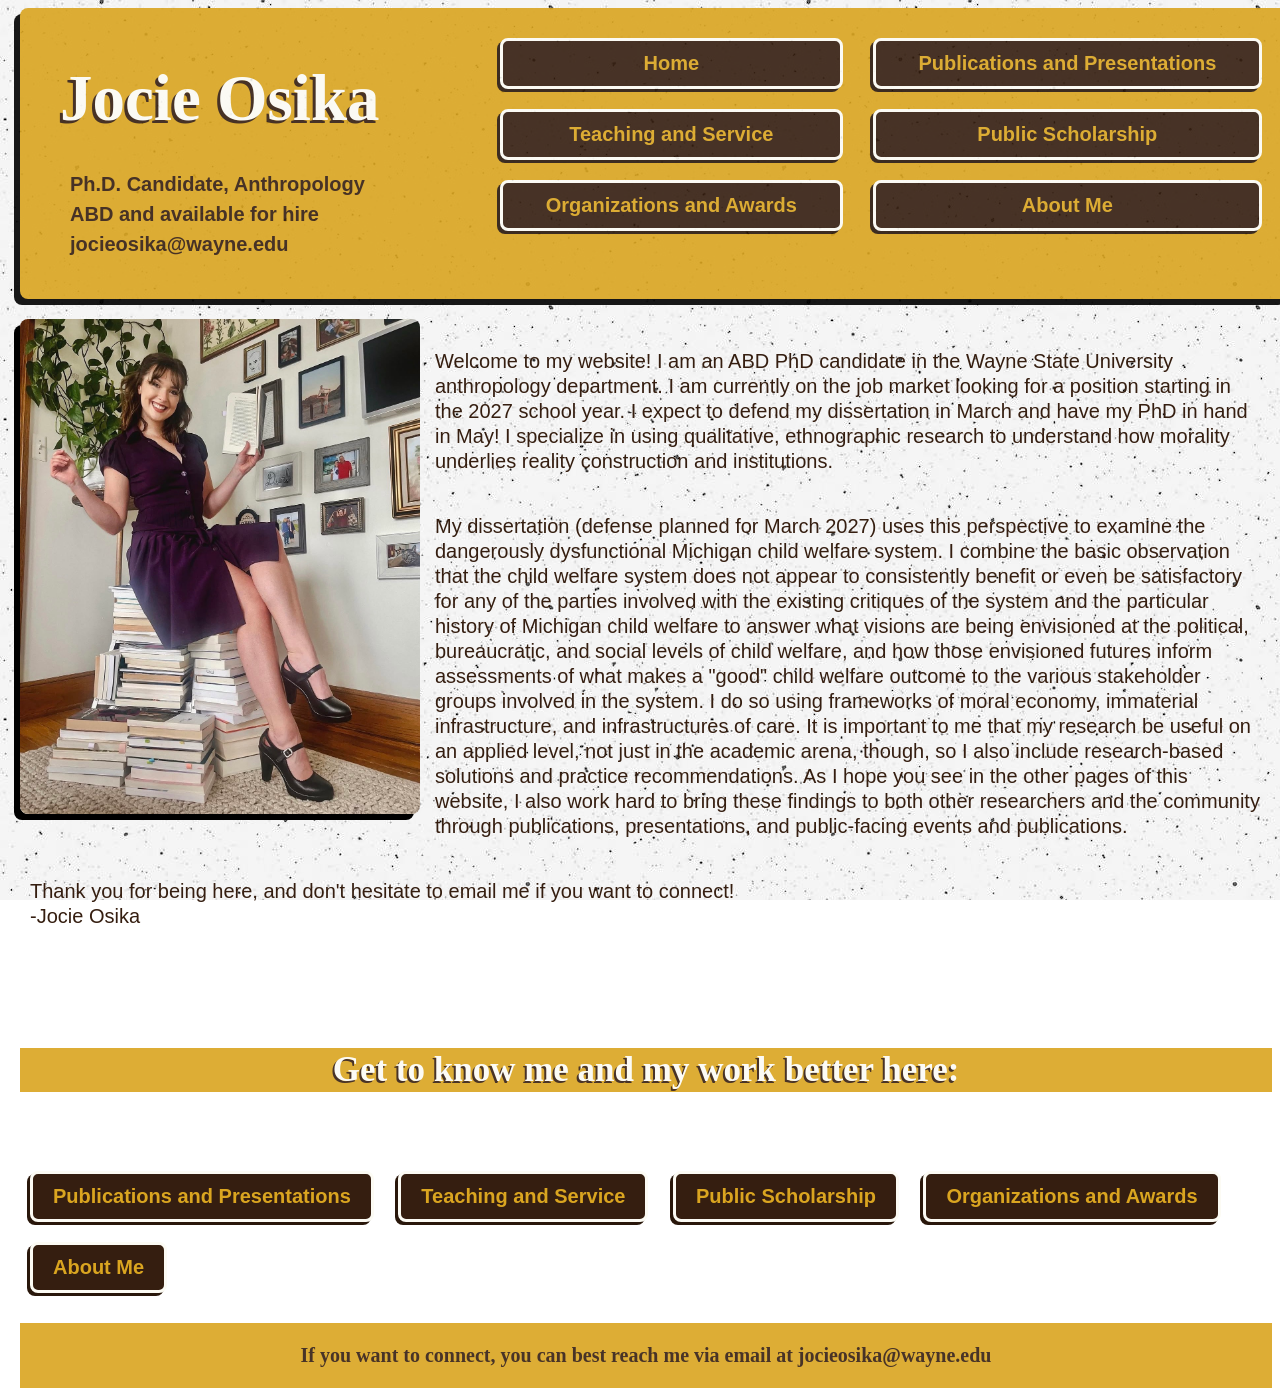
<file: index.html>
<!doctypehtml>
<html>
<head>
<title> Jocie Osika|Home </title>
<link rel="stylesheet" href="style.css"/>
</head>
<body>
<div class="header">
	<div><h1> Jocie Osika </h1> 
	<p> Ph.D. Candidate, Anthropology 
	<br> ABD and available for hire 
	<br> jocieosika@wayne.edu </p></div>
	<div><div class="topnav">
		<a href= "index.html" class="button-link">Home</a>
		<a href= "Publications&Presentations.html" class="button-link">Publications and Presentations</a>
		<a href= "Teaching&Service.html" class="button-link">Teaching and Service</a>
		<a href= "publicscholarship.html" class="button-link"> Public Scholarship</a>
		<a href= "Organizations&Awards.html" class="button-link"> Organizations and Awards</a>
		<a href= "AboutMe.html" class="button-link"> About Me </a> </div></div>
</div>
<div class= "flex-container">
<div class= "box">
	<img src="books.jpg" width="400" height="495" alt="Me sitting on all of the (print) books I read during my PhD coursework!" class="floated-img">
	<p> Welcome to my website! I am an ABD PhD candidate in the Wayne State University anthropology department. I am currently on the job market looking for a position starting in the 2027 school year. I expect to defend my dissertation in March and have my PhD in hand in May! I specialize in using qualitative, ethnographic research to understand how morality underlies reality construction and institutions.</p>
	<p> My dissertation (defense planned for March 2027) uses this perspective to examine the dangerously dysfunctional Michigan child welfare system. I combine the basic observation that the child welfare system does not appear to consistently benefit or even be satisfactory for any of the parties involved with the existing critiques of the system and the particular history of Michigan child welfare to answer what visions are being envisioned at the political, bureaucratic, and social levels of child welfare, and how those envisioned futures inform assessments of what makes a "good" child welfare outcome to the various stakeholder groups involved in the system. I do so using frameworks of moral economy, immaterial infrastructure, and infrastructures of care. It is important to me that my research be useful on an applied level, not just in the academic arena, though, so I also include research-based solutions and practice recommendations. As I hope you see in the other pages of this website, I also work hard to bring these findings to both other researchers and the community through publications, presentations, and public-facing events and publications. </p>
	<p> Thank you for being here, and don't hesitate to email me if you want to connect!
	<br> -Jocie Osika </p>
</div>
<div class= "box">
	<p> <h2> Get to know me and my work better here: </h3> </p>
		<a href= "Publications&Presentations.html" class="button-link"> Publications and Presentations </a>
		<a href= "Teaching&Service.html" class="button-link"> Teaching and Service </a>
		<a href= "publicscholarship.html" class="button-link"> Public Scholarship </a>
		<a href= "Organizations&Awards.html" class="button-link"> Organizations and Awards </a>
		<a href= "AboutMe.html" class="button-link"> About Me </a>
</div>
</div>
<div class="footer">
	<p> If you want to connect, you can best reach me via email at jocieosika@wayne.edu </p>
</div>
</body>
</html>
</file>
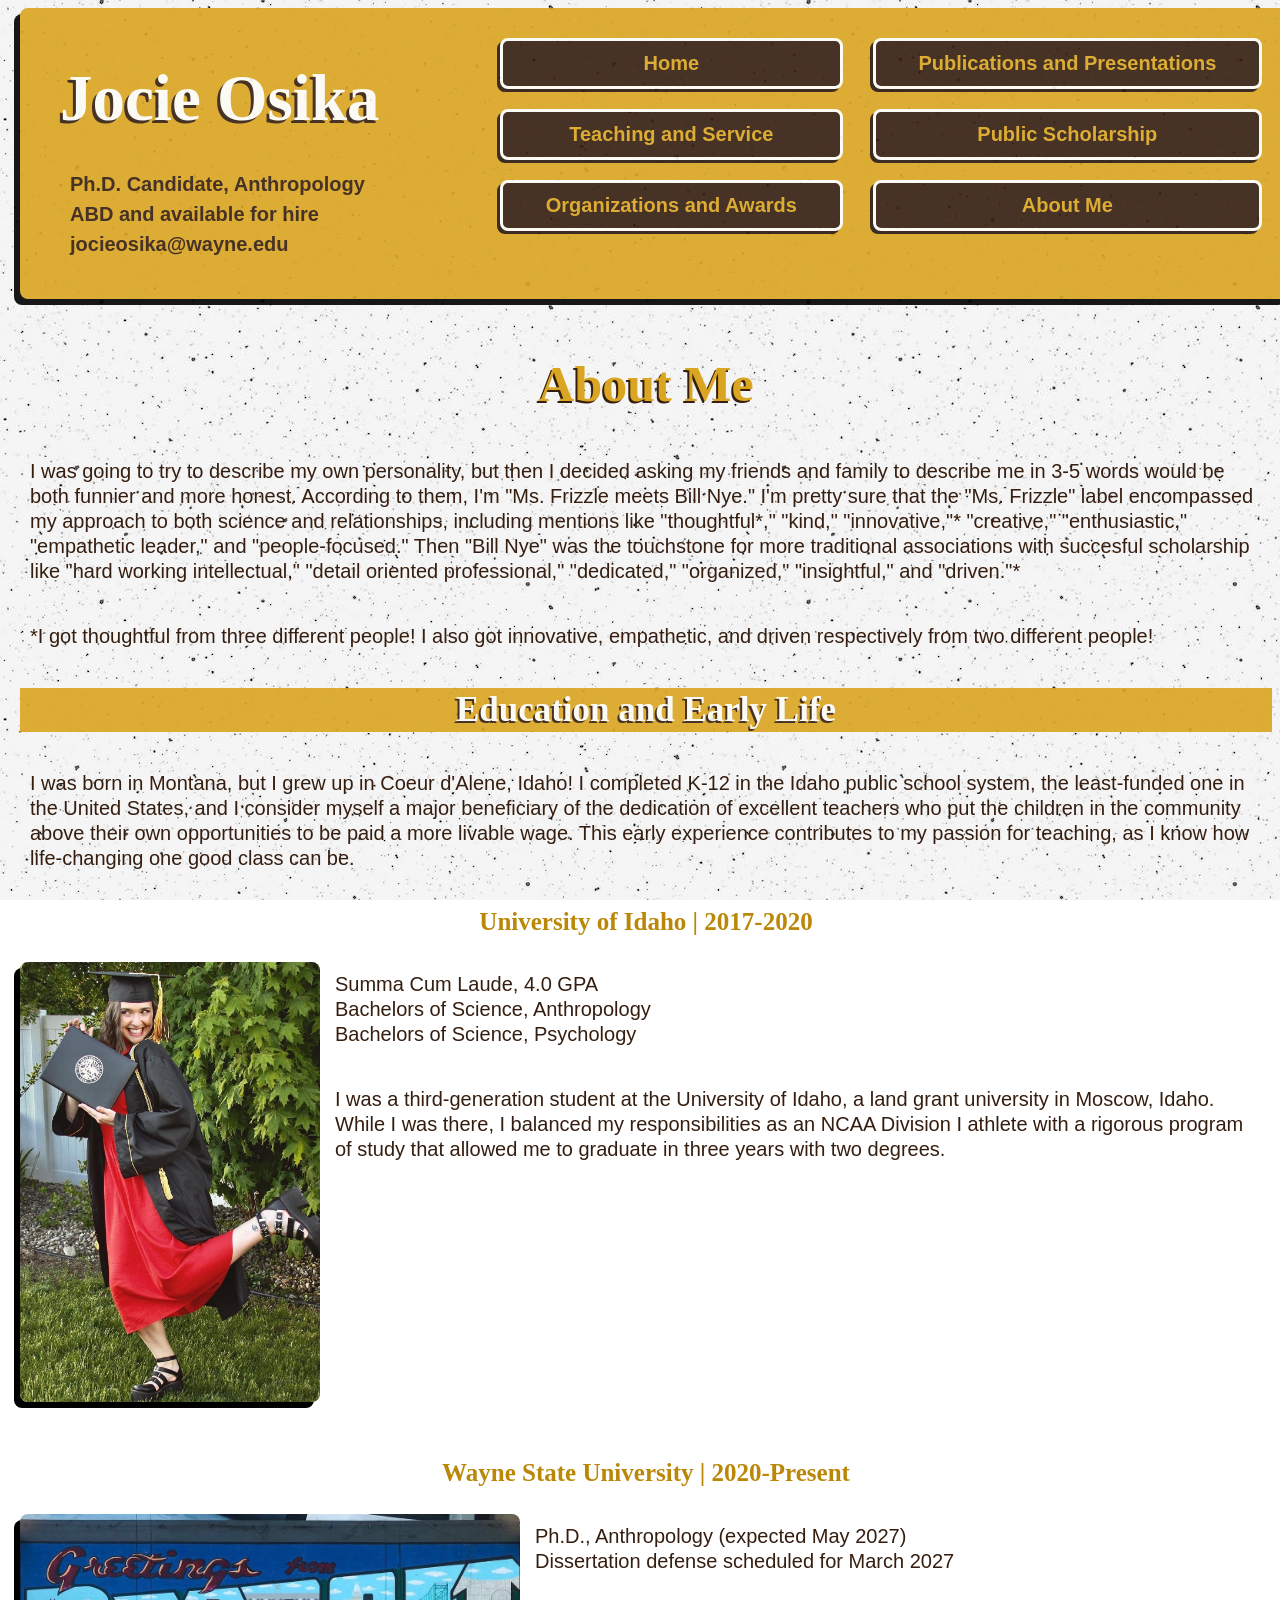
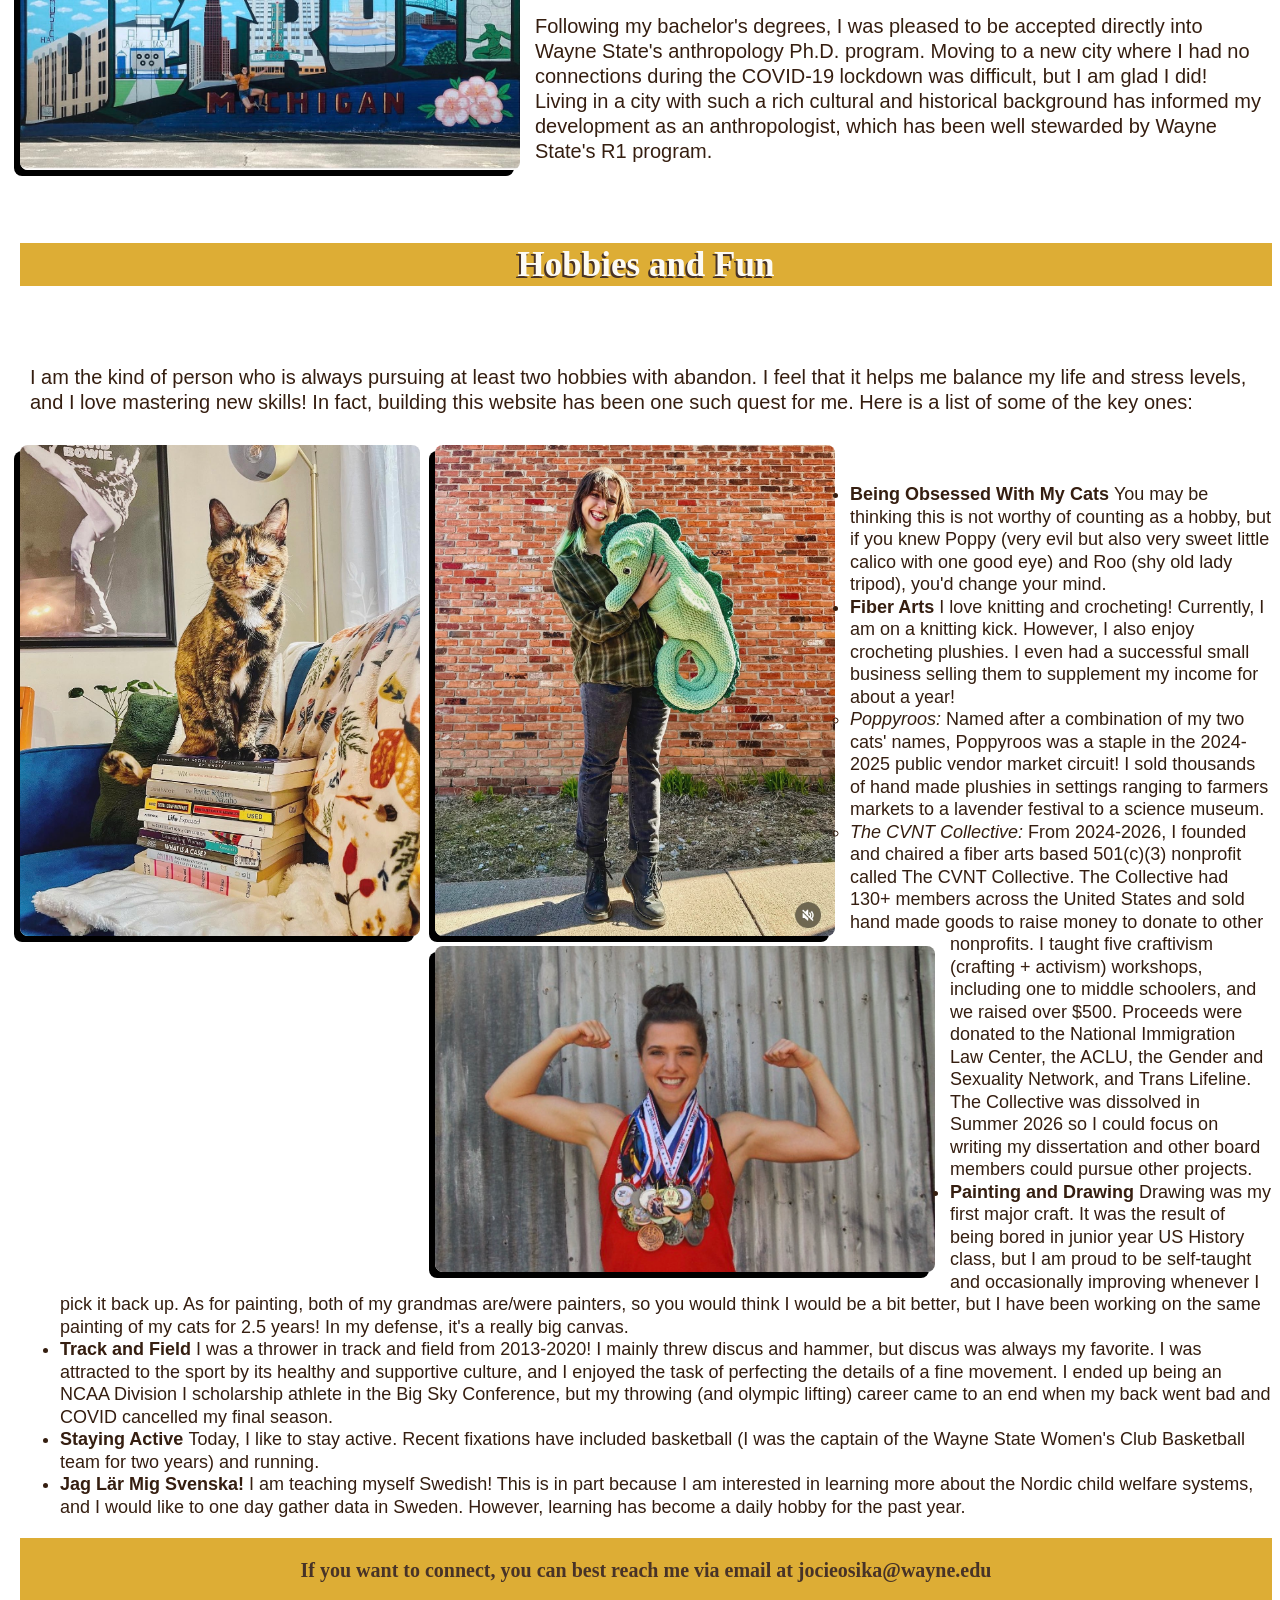
<file: AboutMe.html>
<!doctypehtml>
<html>
<head>
<title> JO|About </title>
<link rel="stylesheet" href="style.css"/>
</head>
<body>
<div class="header">
	<div><h1> Jocie Osika </h1> 
	<p> Ph.D. Candidate, Anthropology 
	<br> ABD and available for hire 
	<br> jocieosika@wayne.edu </p></div>
	<div><div class="topnav">
		<a href= "index.html" class="button-link">Home</a>
		<a href= "Publications&Presentations.html" class="button-link">Publications and Presentations</a>
		<a href= "Teaching&Service.html" class="button-link">Teaching and Service</a>
		<a href= "publicscholarship.html" class="button-link"> Public Scholarship</a>
		<a href= "Organizations&Awards.html" class="button-link"> Organizations and Awards</a>
		<a href= "AboutMe.html" class="button-link"> About Me </a> </div></div>
</div>
<div class="flex-container">
<div class="box">
	<h1> About Me </h1>
	<p> I was going to try to describe my own personality, but then I decided asking my friends and family to describe me in 3-5 words would be both funnier and more honest. According to them, I'm "Ms. Frizzle meets Bill Nye." I'm pretty sure that the "Ms. Frizzle" label encompassed my approach to both science and relationships, including mentions like "thoughtful*," "kind," "innovative,"* "creative," "enthusiastic," "empathetic leader," and "people-focused." Then "Bill Nye" was the touchstone for more traditional associations with succesful scholarship like "hard working intellectual," "detail oriented professional," "dedicated," "organized," "insightful," and "driven."* </p>
	<p> *I got thoughtful from three different people! I also got innovative, empathetic, and driven respectively from two different people!</p>
	<h2> Education and Early Life </h2>
		<p> I was born in Montana, but I grew up in Coeur d'Alene, Idaho! I completed K-12 in the Idaho public school system, the least-funded one in the United States, and I consider myself a major beneficiary of the dedication of excellent teachers who put the children in the community above their own opportunities to be paid a more livable wage. This early experience contributes to my passion for teaching, as I know how life-changing one good class can be. </p>
<div class="chunk">
		<h3> University of Idaho | 2017-2020 </h3>
			<img src="grad.jpg" width="300" hight="440" alt: Me with my diploma from University of Idaho, 2020>
			<p> Summa Cum Laude, 4.0 GPA 
			<br> Bachelors of Science, Anthropology
			<br> Bachelors of Science, Psychology </p>
			<p> I was a third-generation student at the University of Idaho, a land grant university in Moscow, Idaho. While I was there, I balanced my responsibilities as an NCAA Division I athlete with a rigorous program of study that allowed me to graduate in three years with two degrees.</p>
</div></div>
<div class="box"><div class="chunk">
		<h3> Wayne State University | 2020-Present </h3>
			<img src="detroit.jpg" width="500" height="256" alt" me in front of a big "Detroit" mural on my first visit to Detroit before moving there.>
			<p> Ph.D., Anthropology (expected May 2027)
			<br> Dissertation defense scheduled for March 2027 </p>
			<p> Following my bachelor's degrees, I was pleased to be accepted directly into Wayne State's anthropology Ph.D. program. Moving to a new city where I had no connections during the COVID-19 lockdown was difficult, but I am glad I did! Living in a city with such a rich cultural and historical background has informed my development as an anthropologist, which has been well stewarded by Wayne State's R1 program. </p>
</div></div>
	<h2> Hobbies and Fun </h2>
<div class="box"><div class="chunk">
		<p> I am the kind of person who is always pursuing at least two hobbies with abandon. I feel that it helps me balance my life and stress levels, and I love mastering new skills! In fact, building this website has been one such quest for me. Here is a list of some of the key ones: </p>
			<img src="poppybooks.jpg" width="400" height="491" alt="My cat Poppy on a stack of books">
			<img src="crochet.jpg" width="400" height"491" alt= Me with a giant seahorse I designed and crocheted><br>
			<img src="track.jpg" width="500" height="326" justify="left" alt= Me with all of my throwing medals>	
</div>	
		<div class="box"><div class="chunk">
			<ul> 
				<li> <b> Being Obsessed With My Cats </b> You may be thinking this is not worthy of counting as a hobby, but if you knew Poppy (very evil but also very sweet little calico with one good eye) and Roo (shy old lady tripod), you'd change your mind. </li>
				<li> <b> Fiber Arts </b> I love knitting and crocheting! Currently, I am on a knitting kick. However, I also enjoy crocheting plushies. I even had a successful small business selling them to supplement my income for about a year!
					<ul> <li> <i> Poppyroos: </i> Named after a combination of my two cats' names, Poppyroos was a staple in the 2024-2025 public vendor market circuit! I sold thousands of hand made plushies in settings ranging to farmers markets to a lavender festival to a science museum. </li>
					<li> <i> The CVNT Collective: </i> From 2024-2026, I founded and chaired a fiber arts based 501(c)(3) nonprofit called The CVNT Collective. The Collective had 130+ members across the United States and sold hand made goods to raise money to donate to other nonprofits. I taught five craftivism (crafting + activism) workshops, including one to middle schoolers, and we raised over $500. Proceeds were donated to the National Immigration Law Center, the ACLU, the Gender and Sexuality Network, and Trans Lifeline. The Collective was dissolved in Summer 2026 so I could focus on writing my dissertation and other board members could pursue other projects. </li></ul>
				<li> <b> Painting and Drawing </b> Drawing was my first major craft. It was the result of being bored in junior year US History class, but I am proud to be self-taught and occasionally improving whenever I pick it back up. As for painting, both of my grandmas are/were painters, so you would think I would be a bit better, but I have been working on the same painting of my cats for 2.5 years! In my defense, it's a really big canvas. </li> 
			<li> <b> Track and Field </b> I was a thrower in track and field from 2013-2020! I mainly threw discus and hammer, but discus was always my favorite. I was attracted to the sport by its healthy and supportive culture, and I enjoyed the task of perfecting the details of a fine movement. I ended up being an NCAA Division I scholarship athlete in the Big Sky Conference, but my throwing (and olympic lifting) career came to an end when my back went bad and COVID cancelled my final season. </li>
			<li> <b> Staying Active </b> Today, I like to stay active. Recent fixations have included basketball (I was the captain of the Wayne State Women's Club Basketball team for two years) and running. </li> 
			<li> <b> Jag Lär Mig Svenska! </b> I am teaching myself Swedish! This is in part because I am interested in learning more about the Nordic child welfare systems, and I would like to one day gather data in Sweden. However, learning has become a daily hobby for the past year. </li> </ul>
</div> </div>
<div class="footer"> 
	<p> If you want to connect, you can best reach me via email at jocieosika@wayne.edu </p>
</div></div>
</body>
</html>
</file>
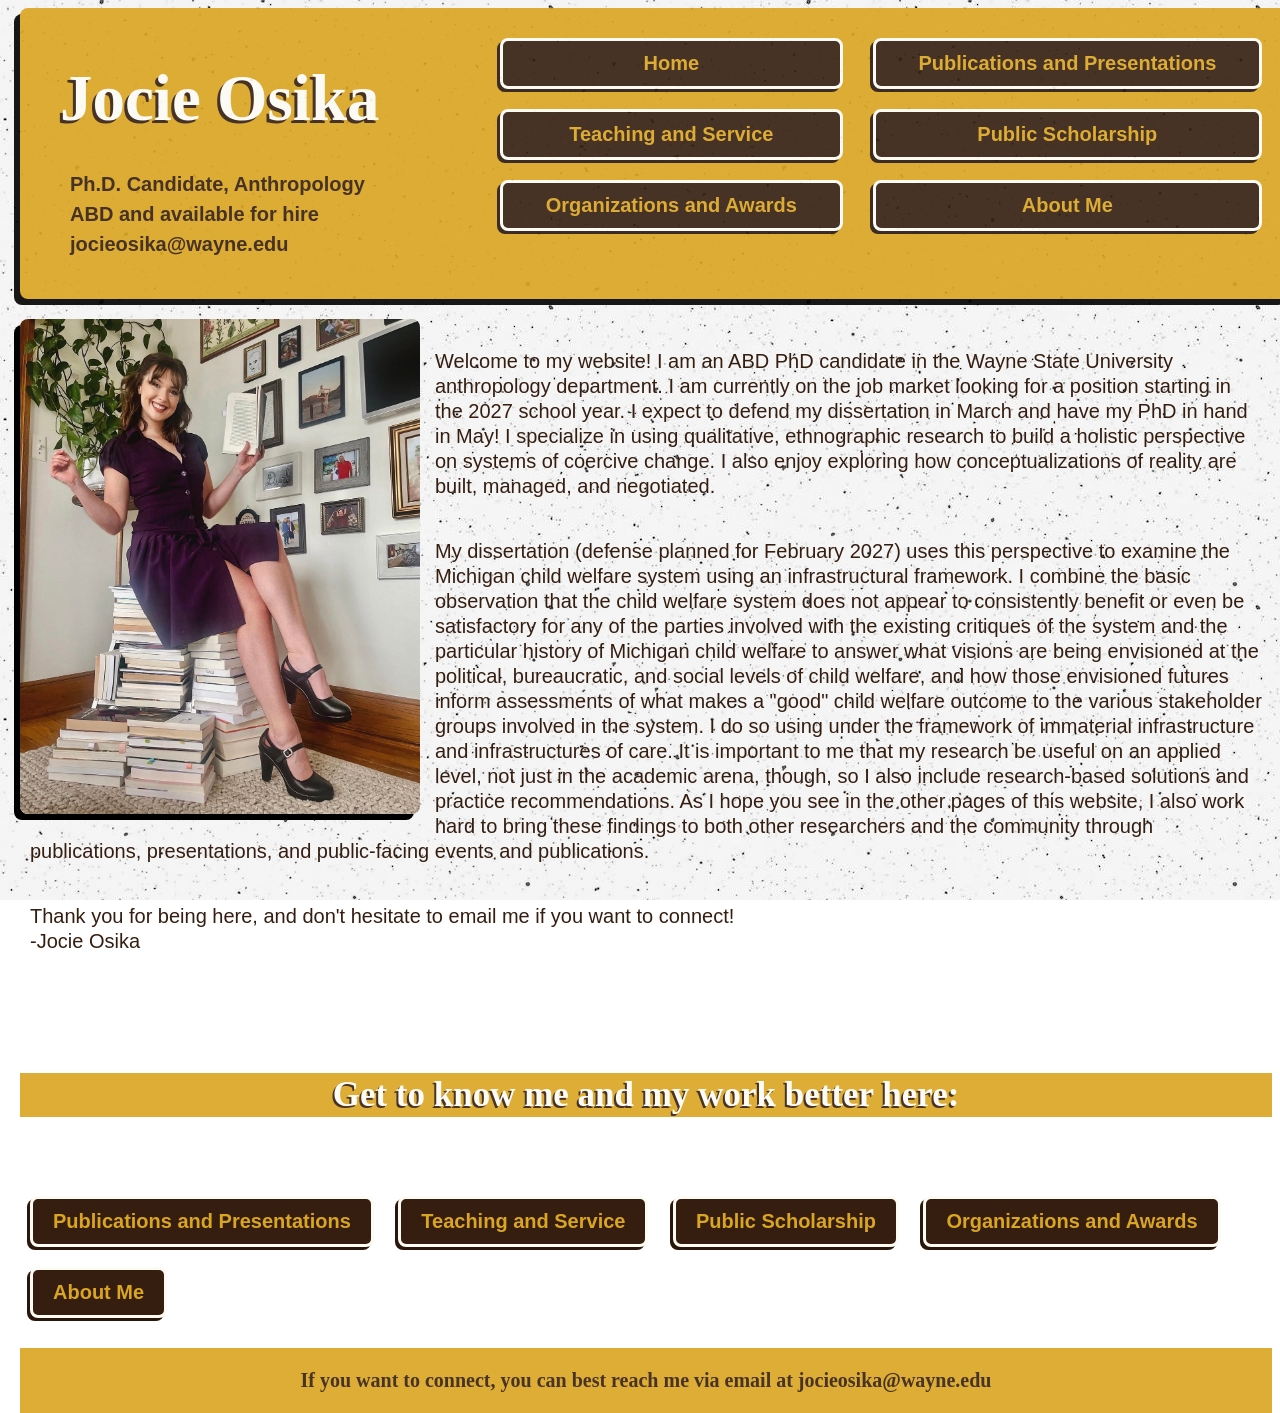
<file: home page.html>
<!doctypehtml>
<html>
<head>
<title> Jocie Osika|Home </title>
<link rel="stylesheet" href="style.css"/>
</head>
<body>
<div class="header">
	<div><h1> Jocie Osika </h1> 
	<p> Ph.D. Candidate, Anthropology 
	<br> ABD and available for hire 
	<br> jocieosika@wayne.edu </p></div>
	<div><div class="topnav">
		<a href= "home page.html" class="button-link">Home</a>
		<a href= "Publications&Presentations.html" class="button-link">Publications and Presentations</a>
		<a href= "Teaching&Service.html" class="button-link">Teaching and Service</a>
		<a href= "publicscholarship.html" class="button-link"> Public Scholarship</a>
		<a href= "Organizations&Awards.html" class="button-link"> Organizations and Awards</a>
		<a href= "AboutMe.html" class="button-link"> About Me </a> </div></div>
</div>
<div class= "flex-container">
<div class= "box">
	<img src="books.jpg" width="400" height="495" alt="Me sitting on all of the (print) books I read during my PhD coursework!" class="floated-img">
	<p> Welcome to my website! I am an ABD PhD candidate in the Wayne State University anthropology department. I am currently on the job market looking for a position starting in the 2027 school year. I expect to defend my dissertation in March and have my PhD in hand in May! I specialize in using qualitative, ethnographic research to build a holistic perspective on systems of coercive change. I also enjoy exploring how conceptualizations of reality are built, managed, and negotiated. </p>
	<p> My dissertation (defense planned for February 2027) uses this perspective to examine the Michigan child welfare system using an infrastructural framework. I combine the basic observation that the child welfare system does not appear to consistently benefit or even be satisfactory for any of the parties involved with the existing critiques of the system and the particular history of Michigan child welfare to answer what visions are being envisioned at the political, bureaucratic, and social levels of child welfare, and how those envisioned futures inform assessments of what makes a "good" child welfare outcome to the various stakeholder groups involved in the system. I do so using under the framework of immaterial infrastructure and infrastructures of care. It is important to me that my research be useful on an applied level, not just in the academic arena, though, so I also include research-based solutions and practice recommendations. As I hope you see in the other pages of this website, I also work hard to bring these findings to both other researchers and the community through publications, presentations, and public-facing events and publications. </p>
	<p> Thank you for being here, and don't hesitate to email me if you want to connect!
	<br> -Jocie Osika </p>
</div>
<div class= "box">
	<p> <h2> Get to know me and my work better here: </h3> </p>
		<a href= "Publications&Presentations.html" class="button-link"> Publications and Presentations </a>
		<a href= "Teaching&Service.html" class="button-link"> Teaching and Service </a>
		<a href= "publicscholarship.html" class="button-link"> Public Scholarship </a>
		<a href= "Organizations&Awards.html" class="button-link"> Organizations and Awards </a>
		<a href= "AboutMe.html" class="button-link"> About Me </a>
</div>
</div>
<div class="footer">
	<p> If you want to connect, you can best reach me via email at jocieosika@wayne.edu </p>
</div>
</body>
</html>
</file>
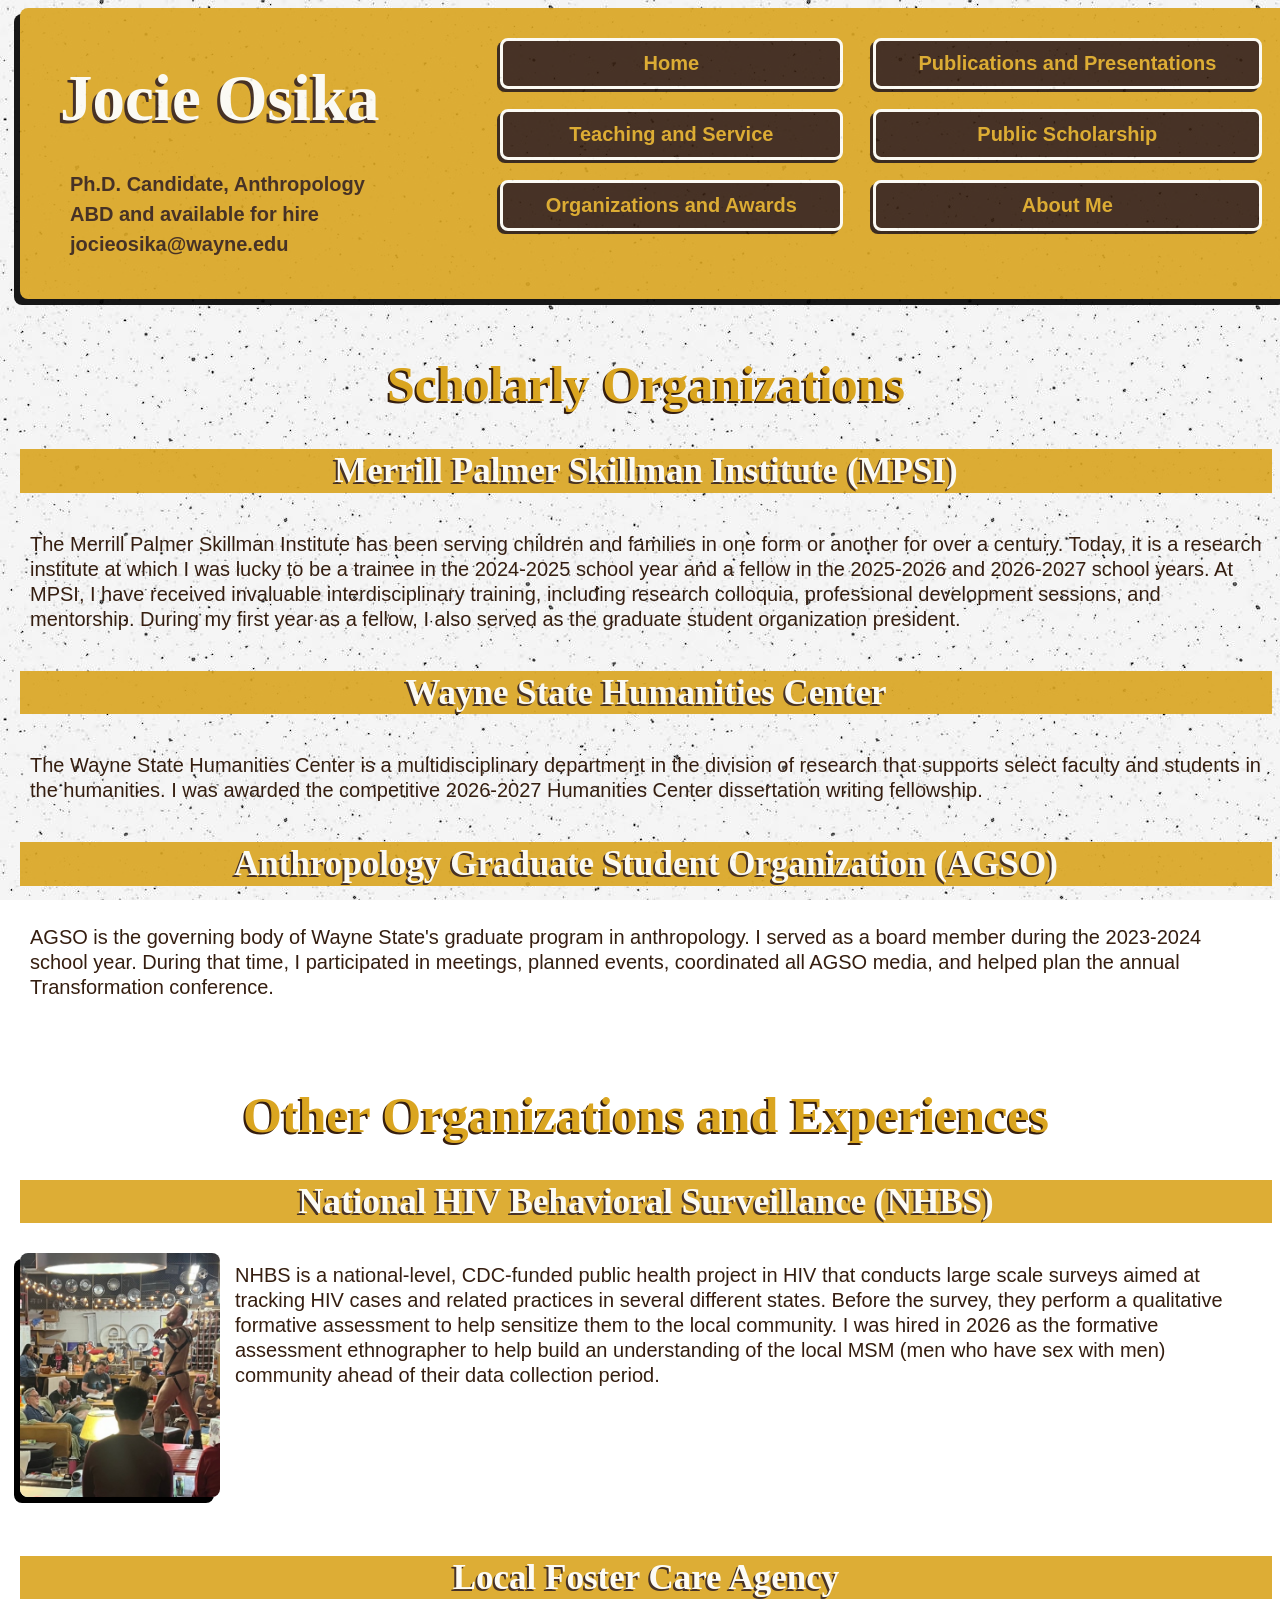
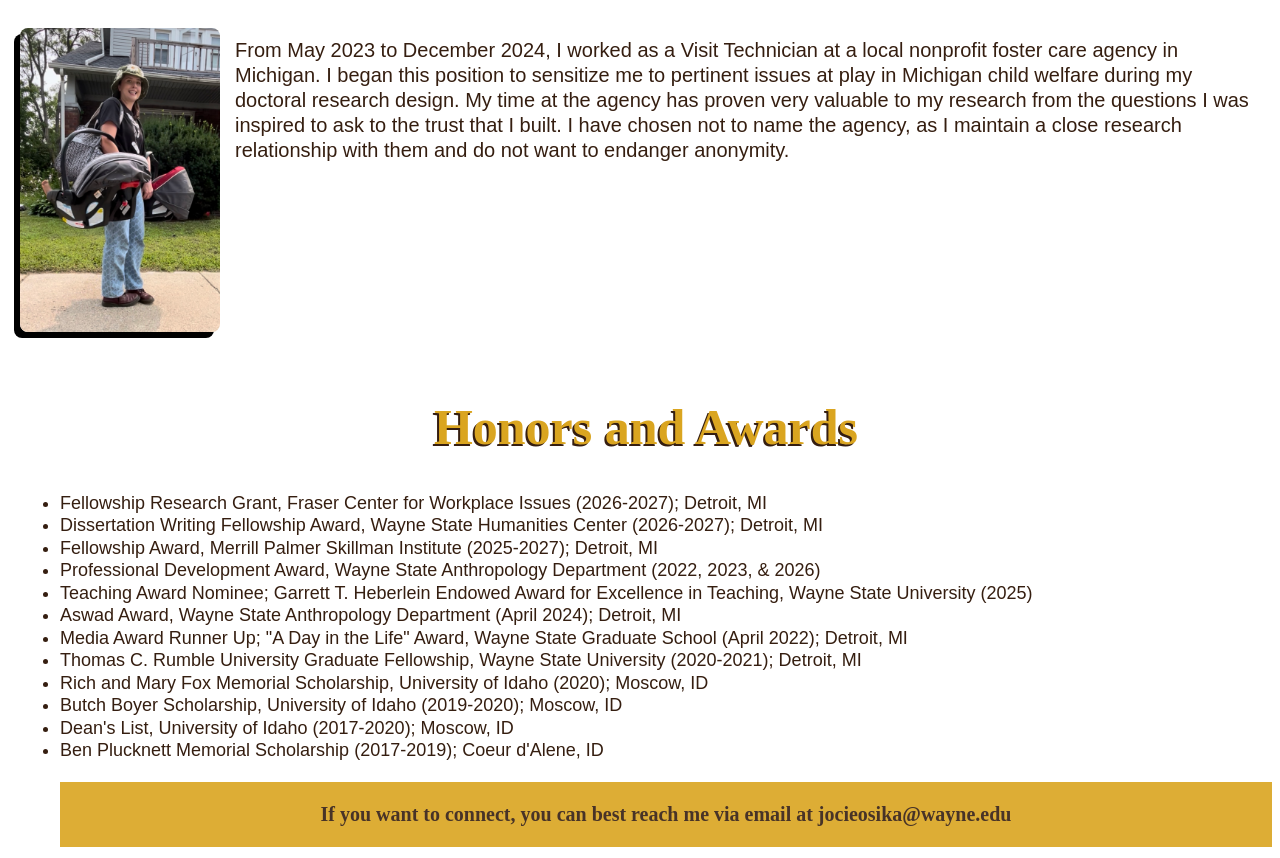
<file: Organizations&Awards.html>
<!doctypehtml>
<html>
<head>
<title> JO|Awards </title>
<link rel="stylesheet" href="style.css"/>
</head>
<body>
<div class="header">
	<div><h1> Jocie Osika </h1> 
	<p> Ph.D. Candidate, Anthropology 
	<br> ABD and available for hire 
	<br> jocieosika@wayne.edu </p></div>
	<div><div class="topnav">
		<a href= "index.html" class="button-link">Home</a>
		<a href= "Publications&Presentations.html" class="button-link">Publications and Presentations</a>
		<a href= "Teaching&Service.html" class="button-link">Teaching and Service</a>
		<a href= "publicscholarship.html" class="button-link"> Public Scholarship</a>
		<a href= "Organizations&Awards.html" class="button-link"> Organizations and Awards</a>
		<a href= "AboutMe.html" class="button-link"> About Me </a> </div></div>
</div>
<div class= "flex-container">
<div class= "box">
<h1> Scholarly Organizations </h1>
	<h2> Merrill Palmer Skillman Institute (MPSI) </h2>
		<p> The Merrill Palmer Skillman Institute has been serving children and families in one form or another for over a century. Today, it is a research institute at which I was lucky to be a trainee in the 2024-2025 school year and a fellow in the 2025-2026 and 2026-2027 school years. At MPSI, I have received invaluable interdisciplinary training, including research colloquia, professional development sessions, and mentorship. During my first year as a fellow, I also served as the graduate student organization president. </p>
	<h2> Wayne State Humanities Center </h2>
		<p> The Wayne State Humanities Center is a multidisciplinary department in the division of research that supports select faculty and students in the humanities. I was awarded the competitive 2026-2027 Humanities Center dissertation writing fellowship. </p>
	<h2> Anthropology Graduate Student Organization (AGSO) </h2>
		<p> AGSO is the governing body of Wayne State's graduate program in anthropology. I served as a board member during the 2023-2024 school year. During that time, I participated in meetings, planned events, coordinated all AGSO media, and helped plan the annual Transformation conference.</p>
</div>
<div class= "box">
<h1> Other Organizations and Experiences <h1>
	<h2> National HIV Behavioral Surveillance (NHBS) </h2>
		<img src="nhbs.jpg" width="200" height="244" alt=Me and my NHBS bosses doing participant observation at Detroit Queer Sketch Series summer 2025; Image source= Detroit Queer Sketch instagram>
		<p> NHBS is a national-level, CDC-funded public health project in HIV that conducts large scale surveys aimed at tracking HIV cases and related practices in several different states. Before the survey, they perform a qualitative formative assessment to help sensitize them to the local community. I was hired in 2026 as the formative assessment ethnographer to help build an understanding of the local MSM (men who have sex with men) community ahead of their data collection period. </p>
</div>
<div class="box">
	<h2> Local Foster Care Agency </h2>
	<img src="ff.jpg" width="200" height="304" alt= Me proudly having discovered how to carry two one year olds, two car carriers, my work bag, and a big diaper bag at the same time>
	<p> From May 2023 to December 2024, I worked as a Visit Technician at a local nonprofit foster care agency in Michigan. I began this position to sensitize me to pertinent issues at play in Michigan child welfare during my doctoral research design. My time at the agency has proven very valuable to my research from the questions I was inspired to ask to the trust that I built. I have chosen not to name the agency, as I maintain a close research relationship with them and do not want to endanger anonymity. </p>
</div>
<div class="box">
<h1> Honors and Awards </h1>
	<ul>
		<li> Fellowship Research Grant, Fraser Center for Workplace Issues (2026-2027); Detroit, MI </li>
		<li> Dissertation Writing Fellowship Award, Wayne State Humanities Center (2026-2027); Detroit, MI </li>
		<li> Fellowship Award, Merrill Palmer Skillman Institute (2025-2027); Detroit, MI </li>
		<li> Professional Development Award, Wayne State Anthropology Department (2022, 2023, & 2026) </li>
		<li> Teaching Award Nominee; Garrett T. Heberlein Endowed Award for Excellence in Teaching, Wayne State University (2025) </li>
		<li> Aswad Award, Wayne State Anthropology Department (April 2024); Detroit, MI </li>
		<li> Media Award Runner Up; "A Day in the Life" Award, Wayne State Graduate School (April 2022); Detroit, MI </li>
		<li> Thomas C. Rumble University Graduate Fellowship, Wayne State University (2020-2021); Detroit, MI </li>
		<li> Rich and Mary Fox Memorial Scholarship, University of Idaho (2020); Moscow, ID </li>
		<li> Butch Boyer Scholarship, University of Idaho (2019-2020); Moscow, ID </li>
		<li> Dean's List, University of Idaho (2017-2020); Moscow, ID </li>
		<li> Ben Plucknett Memorial Scholarship (2017-2019); Coeur d'Alene, ID </li>
<div class="footer"> 
	<p> If you want to connect, you can best reach me via email at jocieosika@wayne.edu </p>
</div></div></div>
</body>
</html>
</file>
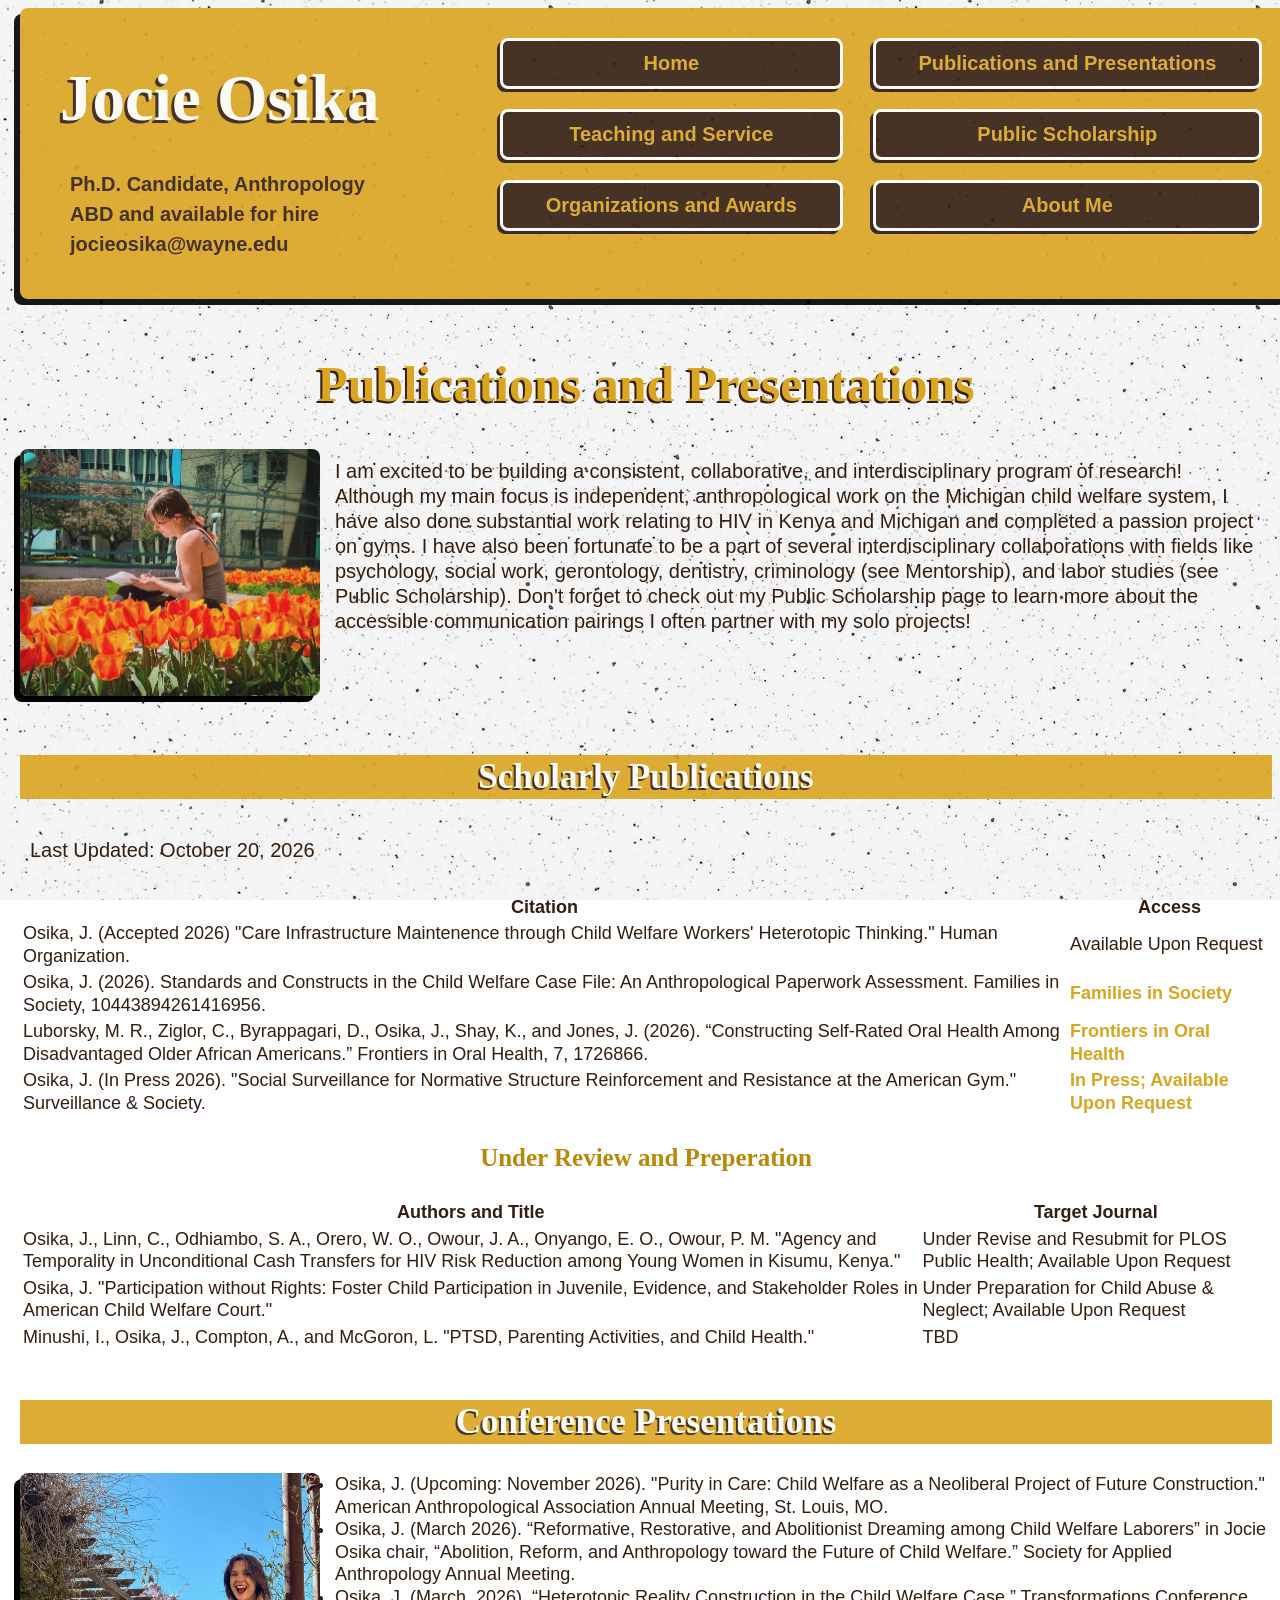
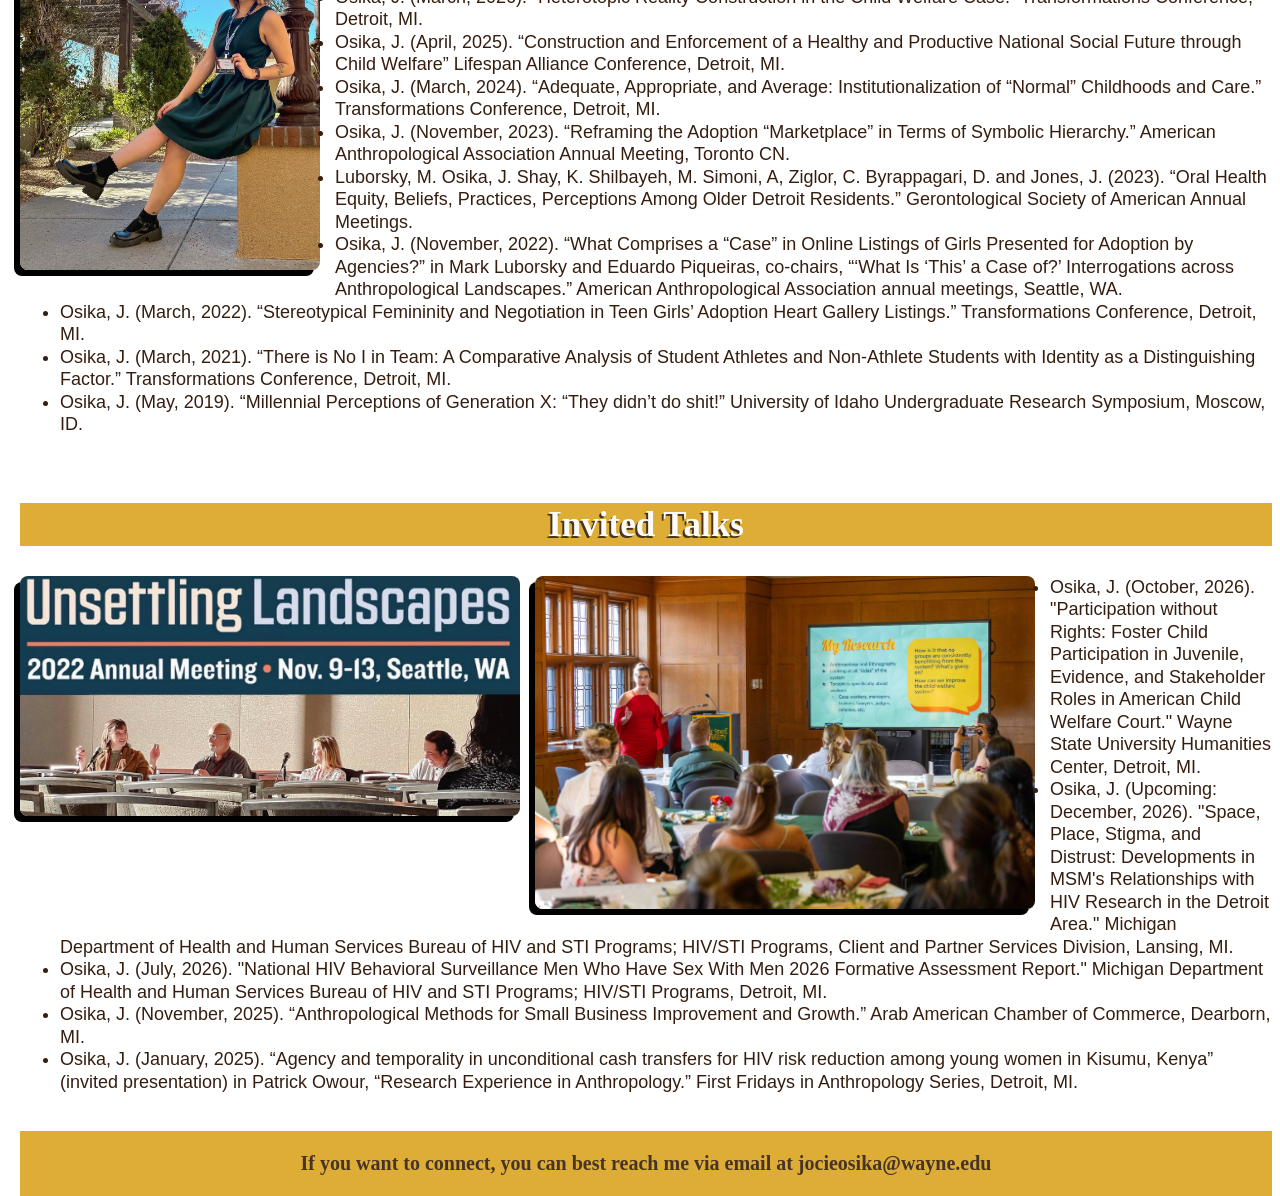
<file: Publications&Presentations.html>
<!doctypehtml>
<html>
<head>
<title> JO|Publications </title>
<link rel="stylesheet" href="style.css"/>
</head>
<body>
<div class="header">
	<div><h1> Jocie Osika </h1> 
	<p> Ph.D. Candidate, Anthropology 
	<br> ABD and available for hire 
	<br> jocieosika@wayne.edu </p></div>
	<div><div class="topnav">
		<a href= "index.html" class="button-link">Home</a>
		<a href= "Publications&Presentations.html" class="button-link">Publications and Presentations</a>
		<a href= "Teaching&Service.html" class="button-link">Teaching and Service</a>
		<a href= "publicscholarship.html" class="button-link"> Public Scholarship</a>
		<a href= "Organizations&Awards.html" class="button-link"> Organizations and Awards</a>
		<a href= "AboutMe.html" class="button-link"> About Me </a> </div></div>
</div>
<div class="flex-container">
<div class= "box">
<h1> Publications and Presentations </h2>
<img src="tulips.jpg" width="300" height="247" alt="Studying for my qualifying exams on campus">
<p> I am excited to be building a consistent, collaborative, and interdisciplinary program of research! Although my main focus is independent, anthropological work on the Michigan child welfare system, I have also done substantial work relating to HIV in Kenya and Michigan and completed a passion project on gyms. I have also been fortunate to be a part of several interdisciplinary collaborations with fields like psychology, social work, gerontology, dentistry, criminology (see Mentorship), and labor studies (see Public Scholarship). Don't forget to check out my Public Scholarship page to learn more about the accessible communication pairings I often partner with my solo projects! </p>
</div>
<div class= "box">
	<h2> Scholarly Publications </h2>
	<p> Last Updated: October 20, 2026 </p>	
	<table>
		<tr>
			<th>Citation</th>
			<th>Access</th>
		</tr>
		<tr>
			<td> Osika, J. (Accepted 2026) "Care Infrastructure Maintenence through Child Welfare Workers' Heterotopic Thinking." Human Organization. </td>
			<td> Available Upon Request </td>
		</tr>
		<tr>
			<td> Osika, J. (2026). Standards and Constructs in the Child Welfare Case File: An Anthropological Paperwork Assessment. Families in Society, 10443894261416956. </td>
			<td><a href="https://journals.sagepub.com/doi/abs/10.1177/10443894261416956"> Families in Society</a> </td>
		</tr>
		<tr>
			<td> Luborsky, M. R., Ziglor, C., Byrappagari, D., Osika, J., Shay, K., and Jones, J. (2026). “Constructing Self-Rated Oral Health Among Disadvantaged Older African Americans.” Frontiers in Oral Health, 7, 1726866. </td>
			<td><a href="https://www.frontiersin.org/journals/oral-health/articles/10.3389/froh.2026.1726866/full"> Frontiers in Oral Health </a></td>
		</tr>
		<tr>
			<td> Osika, J. (In Press 2026). "Social Surveillance for Normative Structure Reinforcement and Resistance at the American Gym." Surveillance & Society. </td>
			<td><a href="https://ojs.library.queensu.ca/index.php/surveillance-and-society/issue/view/1134"> In Press; Available Upon Request </a></td>
		</tr>
		</table>
	<h3> Under Review and Preperation </h3>
		<table>
		<tr>
			<th> Authors and Title </th>
			<th> Target Journal </th>
		</tr>
		<tr>
			<td> Osika, J., Linn, C., Odhiambo, S. A., Orero, W. O., Owour, J. A., Onyango, E. O., Owour, P. M. "Agency and Temporality in Unconditional Cash Transfers for HIV Risk Reduction among Young Women in Kisumu, Kenya." </td>
			<td> Under Revise and Resubmit for PLOS Public Health; Available Upon Request </td>
		</tr>
		<tr>
			<td> Osika, J. "Participation without Rights: Foster Child Participation in Juvenile, Evidence, and Stakeholder Roles in American Child Welfare Court."</td>
			<td> Under Preparation for Child Abuse & Neglect; Available Upon Request </td>
		</tr>
		<tr>
			<td> Minushi, I., Osika, J., Compton, A., and McGoron, L. "PTSD, Parenting Activities, and Child Health." </td>
			<td> TBD </td>
		</tr>
		</table>
</div>
<div class= "box">
<h2> Conference Presentations </h2>
<img src="SFAA.jpg" width= "300" height= "397" alt= me outside the Society for Applied Anthropology annual meeting venue in Albuquerque, 2026>
	<ul>
		<li> Osika, J. (Upcoming: November 2026). "Purity in Care: Child Welfare as a Neoliberal Project of Future Construction." American Anthropological Association Annual Meeting, St. Louis, MO. </li>
		<li> Osika, J. (March 2026). “Reformative, Restorative, and Abolitionist Dreaming among Child Welfare Laborers” in Jocie Osika chair, “Abolition, Reform, and Anthropology toward the Future of Child Welfare.” Society for Applied Anthropology Annual Meeting. </li>
		<li> Osika, J. (March, 2026). “Heterotopic Reality Construction in the Child Welfare Case.” Transformations Conference, Detroit, MI. </li>
		<li> Osika, J. (April, 2025). “Construction and Enforcement of a Healthy and Productive National Social Future through Child Welfare” Lifespan Alliance Conference, Detroit, MI. </li>
		<li> Osika, J. (March, 2024). “Adequate, Appropriate, and Average: Institutionalization of “Normal” Childhoods and Care.” Transformations Conference, Detroit, MI. </li>
		<li> Osika, J. (November, 2023). “Reframing the Adoption “Marketplace” in Terms of Symbolic Hierarchy.” American Anthropological Association Annual Meeting, Toronto CN. </li>
		<li> Luborsky, M. Osika, J. Shay, K. Shilbayeh, M. Simoni, A, Ziglor, C. Byrappagari, D. and Jones, J. (2023). “Oral Health Equity, Beliefs, Practices, Perceptions Among Older Detroit Residents.” Gerontological Society of American Annual Meetings. </li>
		<li> Osika, J. (November, 2022). “What Comprises a “Case” in Online Listings of Girls Presented for Adoption by Agencies?” in Mark Luborsky and Eduardo Piqueiras, co-chairs, “‘What Is ‘This’ a Case of?’ Interrogations across Anthropological Landscapes.” American Anthropological Association annual meetings, Seattle, WA. </li>
		<li> Osika, J. (March, 2022). “Stereotypical Femininity and Negotiation in Teen Girls’ Adoption Heart Gallery Listings.” Transformations Conference, Detroit, MI. </li>
		<li> Osika, J. (March, 2021). “There is No I in Team: A Comparative Analysis of Student Athletes and Non-Athlete Students with Identity as a Distinguishing Factor.” Transformations Conference, Detroit, MI. </li>
		<li> Osika, J. (May, 2019). “Millennial Perceptions of Generation X: “They didn’t do shit!” University of Idaho Undergraduate Research Symposium, Moscow, ID. </li>
	</ul>
</div>
<div class= "box">
<h2> Invited Talks </h2>
<img src="AAA.jpg" width= "500" height="240" alt= me presenting alongside Mark Luborsky, Emily Mendenhall, Eduardo Piqueras, and Andrea Sankar (not pictured) at our 2022 session at the Seattle American Anthropological Association annual meeting>
<img src="presentingwide.JPG" width="500" height="333" alt= Me presenting my research findings to community members and academics at my Child Welfare Soiree (see public scholarship)>
	<ul>
		<li> Osika, J. (October, 2026). "Participation without Rights: Foster Child Participation in Juvenile, Evidence, and Stakeholder Roles in American Child Welfare Court." Wayne State University Humanities Center, Detroit, MI. </li>
		<li> Osika, J. (Upcoming: December, 2026). "Space, Place, Stigma, and Distrust: Developments in MSM's Relationships with HIV Research in the Detroit Area." Michigan Department of Health and Human Services Bureau of HIV and STI Programs; HIV/STI Programs, Client and Partner Services Division, Lansing, MI. </li> 
		<li> Osika, J. (July, 2026). "National HIV Behavioral Surveillance Men Who Have Sex With Men 2026 Formative Assessment Report." Michigan Department of Health and Human Services Bureau of HIV and STI Programs; HIV/STI Programs, Detroit, MI. </li> 
		<li> Osika, J. (November, 2025). “Anthropological Methods for Small Business Improvement and Growth.” Arab American Chamber of Commerce, Dearborn, MI. </li> 
		<li> Osika, J. (January, 2025). “Agency and temporality in unconditional cash transfers for HIV risk reduction among young women in Kisumu, Kenya” (invited presentation) in Patrick Owour, “Research Experience in Anthropology.” First Fridays in Anthropology Series, Detroit, MI. </li> </ul>
</div></div>
<div class="footer"> 
	<p> If you want to connect, you can best reach me via email at jocieosika@wayne.edu </p>
</div>
</body>
</html>
</file>
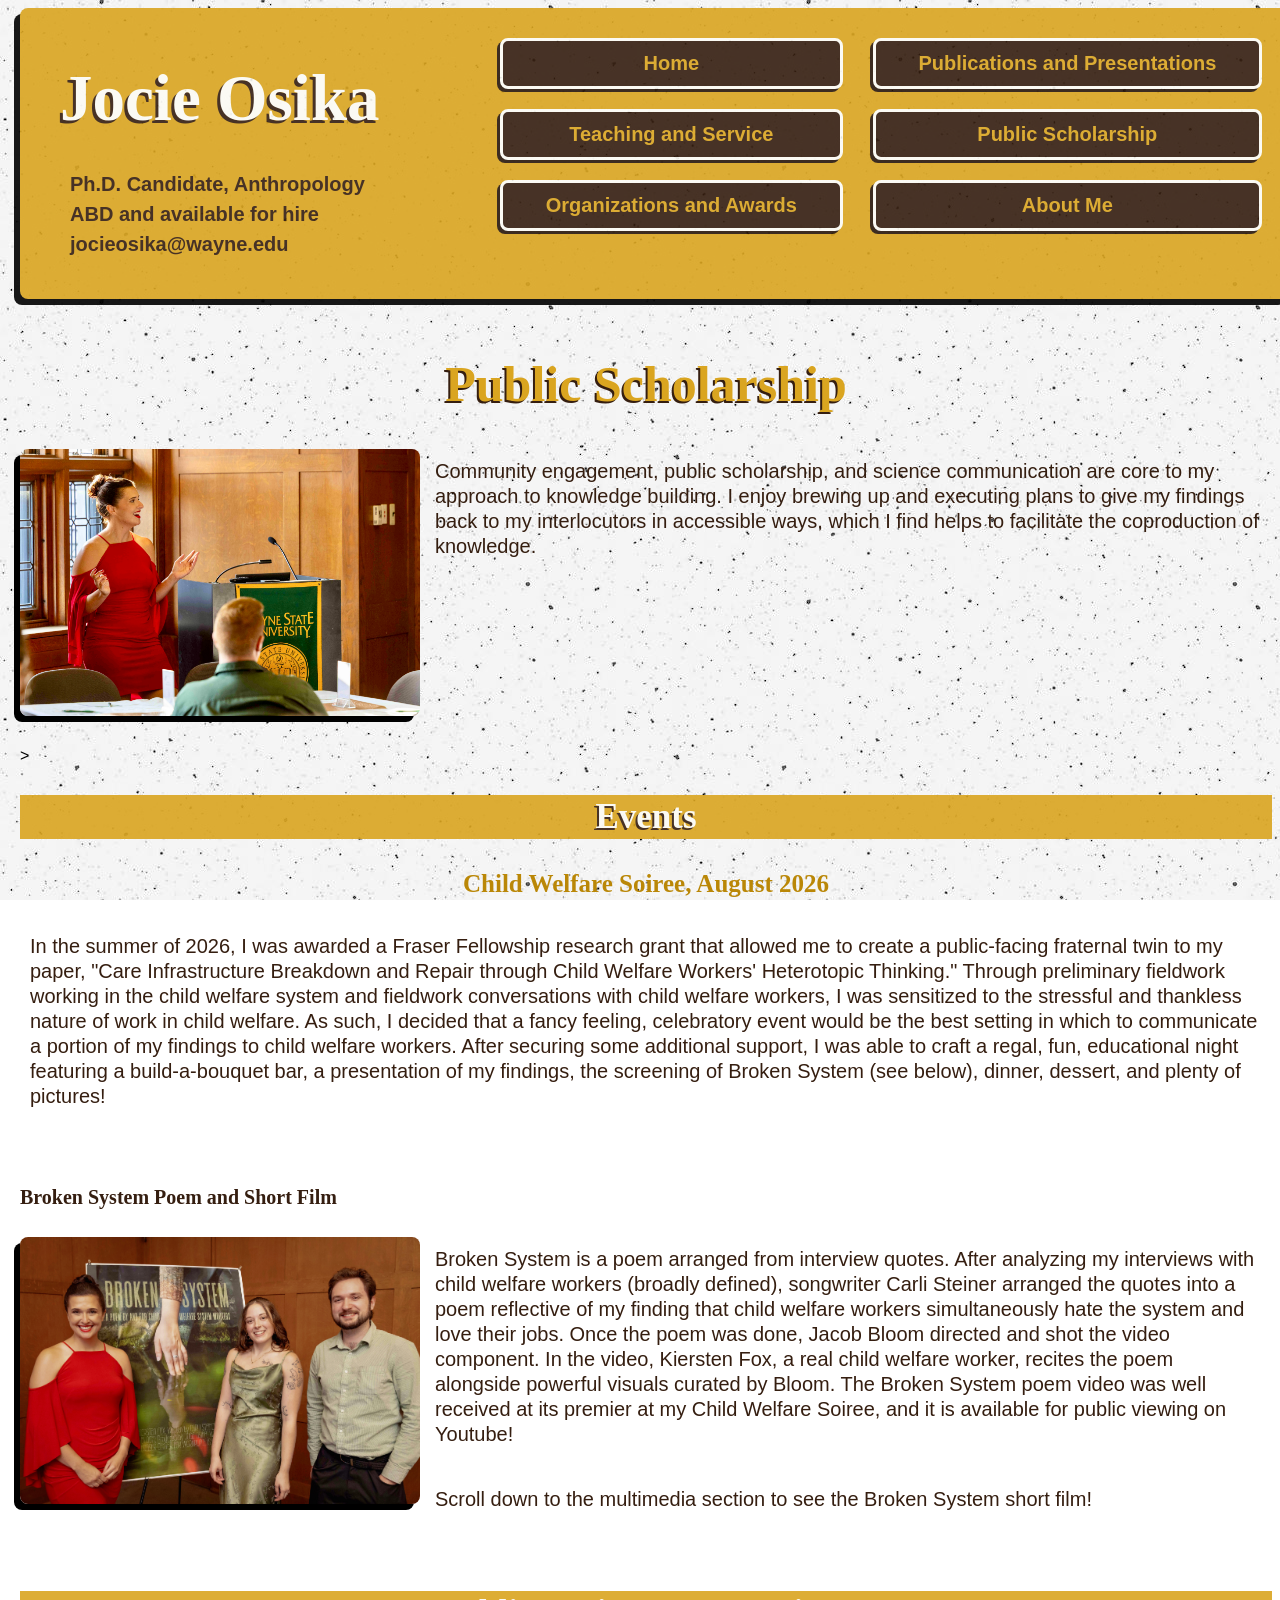
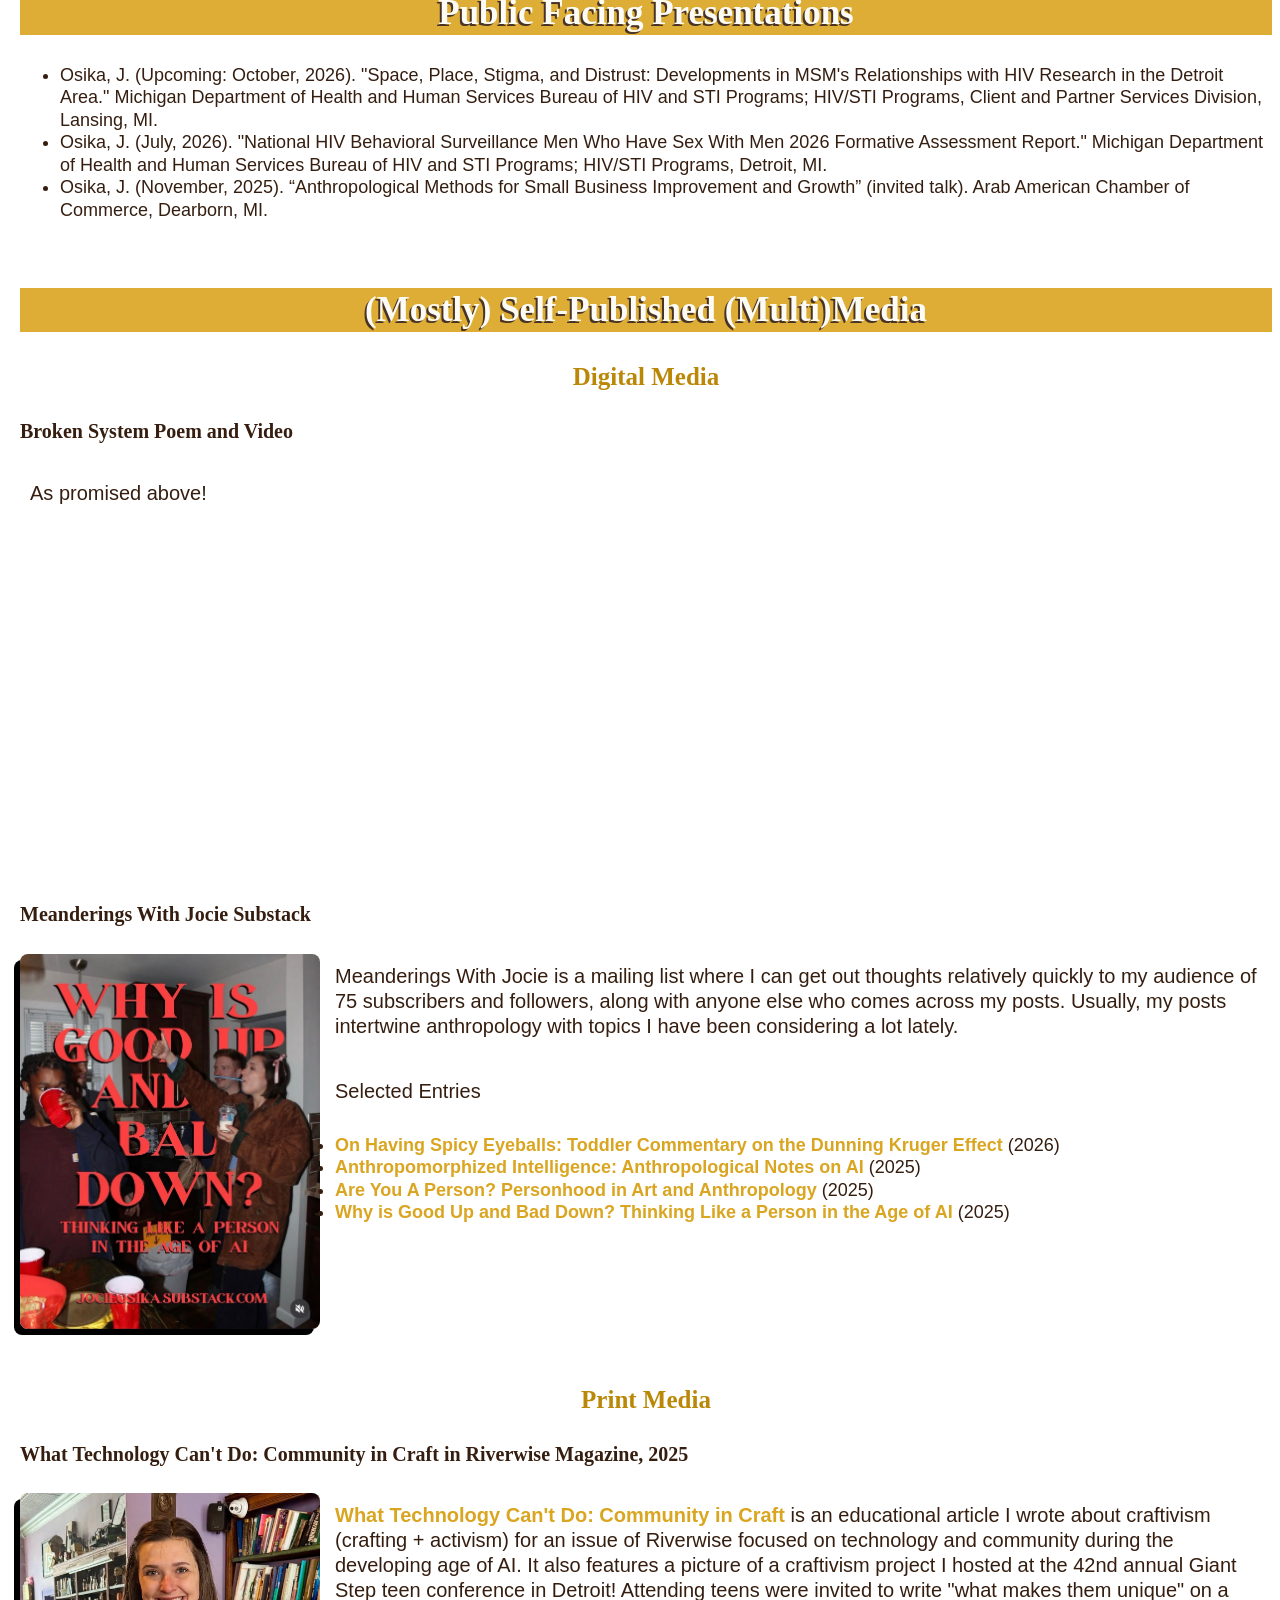
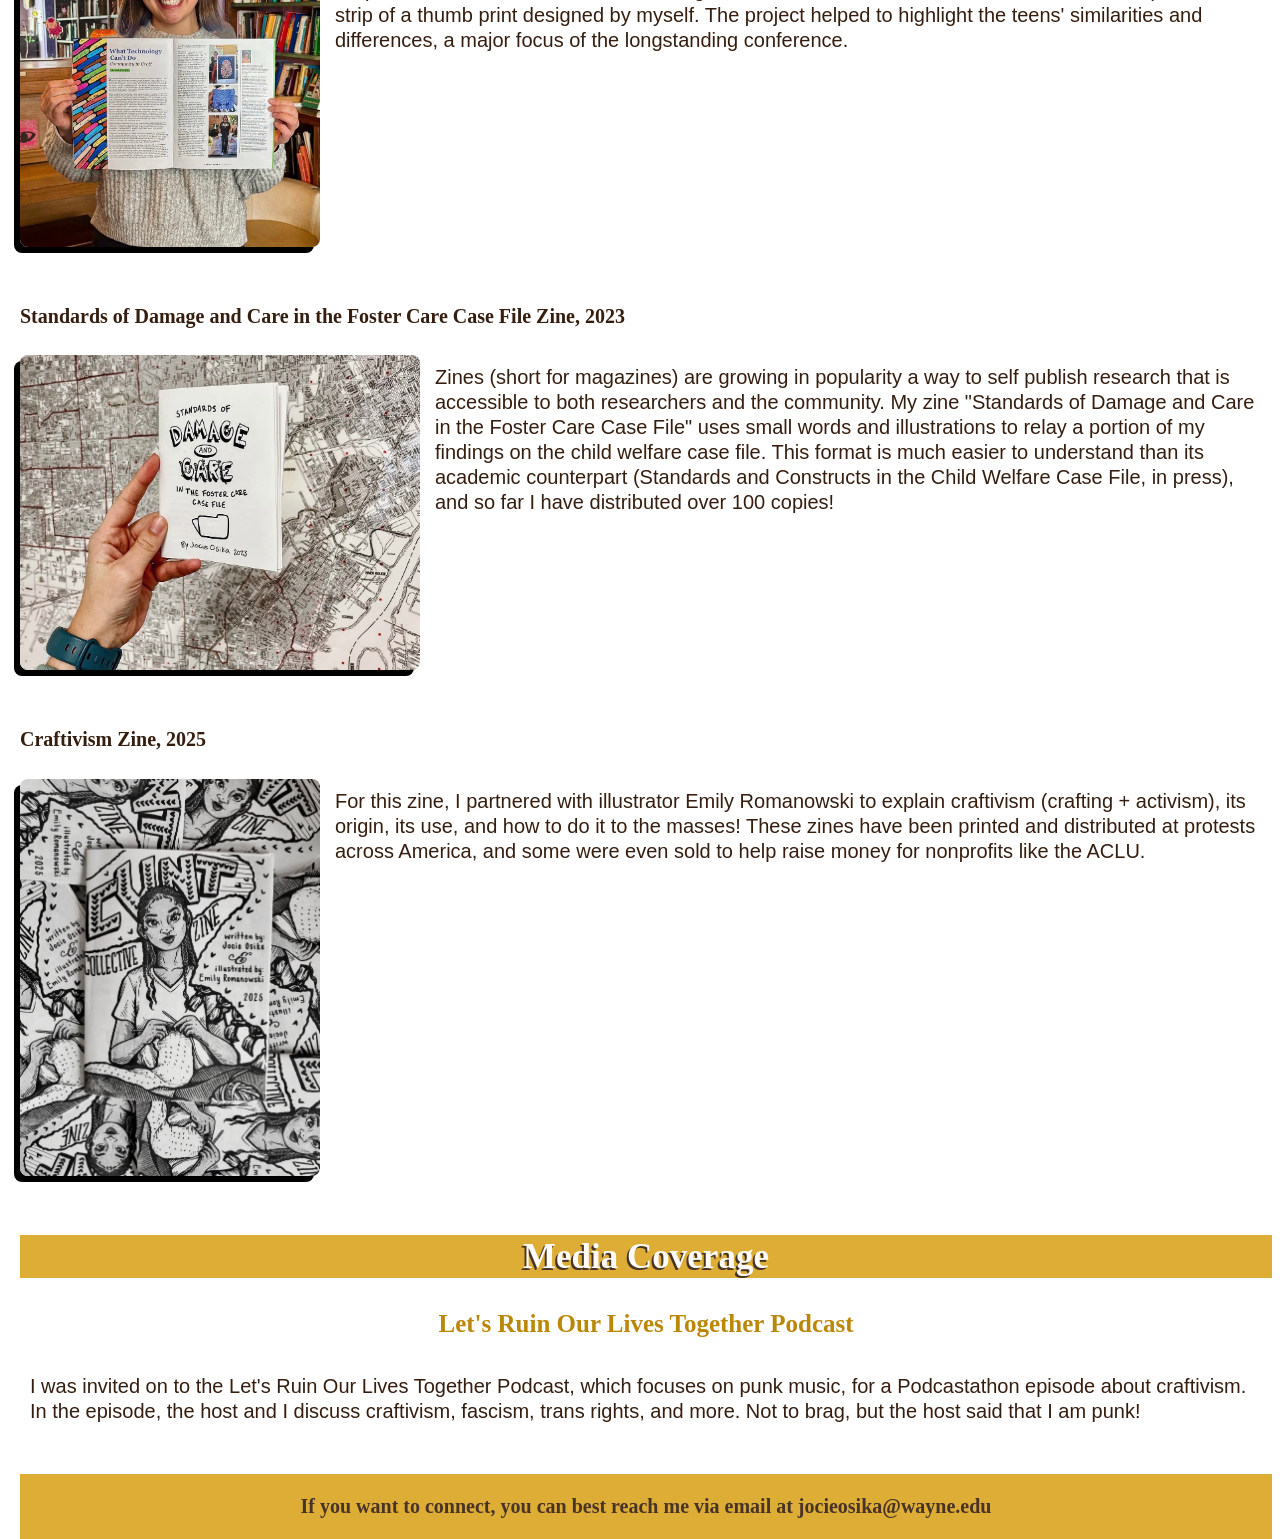
<file: publicscholarship.html>
<!doctypehtml>
<html>
<head>
<title> JO|Public </title>
<link rel="stylesheet" href="style.css"/>
<meta name="referrer" content="strict-origin-when-cross-origin"/>
</head>
<body>
<div class="header">
	<div><h1> Jocie Osika </h1> 
	<p> Ph.D. Candidate, Anthropology 
	<br> ABD and available for hire 
	<br> jocieosika@wayne.edu </p></div>
	<div><div class="topnav">
		<a href= "index.html" class="button-link">Home</a>
		<a href= "Publications&Presentations.html" class="button-link">Publications and Presentations</a>
		<a href= "Teaching&Service.html" class="button-link">Teaching and Service</a>
		<a href= "publicscholarship.html" class="button-link"> Public Scholarship</a>
		<a href= "Organizations&Awards.html" class="button-link"> Organizations and Awards</a>
		<a href= "AboutMe.html" class="button-link"> About Me </a> </div></div>
</div>
<div class="flex-container">
<div class= "box">
	<h1> Public Scholarship </h1>
		<img src="presenting.jpg" width="400" height="267" alt="Me presenting at my Child Welfare Soiree event" class="floated-img"> 	
		<p> Community engagement, public scholarship, and science communication are core to my approach to knowledge building. I enjoy brewing up and executing plans to give my findings back to my interlocutors in accessible ways, which I find helps to facilitate the coproduction of knowledge. </p>
</div>
<div class= "box">>
	<h2> Events </h2>
		<h3> Child Welfare Soiree, August 2026 </h3>
			<p> In the summer of 2026, I was awarded a Fraser Fellowship research grant that allowed me to create a public-facing fraternal twin to my paper, "Care Infrastructure Breakdown and Repair through Child Welfare Workers' Heterotopic Thinking." Through preliminary fieldwork working in the child welfare system and fieldwork conversations with child welfare workers, I was sensitized to the stressful and thankless nature of work in child welfare. As such, I decided that a fancy feeling, celebratory event would be the best setting in which to communicate a portion of my findings to child welfare workers. After securing some additional support, I was able to craft a regal, fun, educational night featuring a build-a-bouquet bar, a presentation of my findings, the screening of Broken System (see below), dinner, dessert, and plenty of pictures!</p>
</div>		
<div class="box">
			<h4> Broken System Poem and Short Film</h4>
			<img src="brokensystem.jpg" width="400" height="267" alt="Me, Broken System video star Kiersten Fox, and Broken System video director Jacob Bloom with the Broken System short film poster. Poem arranger Carli Steiner not pictured." class="floated-img">
			<p> Broken System is a poem arranged from interview quotes. After analyzing my interviews with child welfare workers (broadly defined), songwriter Carli Steiner arranged the quotes into a poem reflective of my finding that child welfare workers simultaneously hate the system and love their jobs. Once the poem was done, Jacob Bloom directed and shot the video component. In the video, Kiersten Fox, a real child welfare worker, recites the poem alongside powerful visuals curated by Bloom. The Broken System poem video was well received at its premier at my Child Welfare Soiree, and it is available for public viewing on Youtube! </p>
			<p> Scroll down to the multimedia section to see the Broken System short film! </p>
</div>
<div class= "box">
	<h2> Public Facing Presentations </h2>
		<ul> 
			<li> Osika, J. (Upcoming: October, 2026). "Space, Place, Stigma, and Distrust: Developments in MSM's Relationships with HIV Research in the Detroit Area." Michigan Department of Health and Human Services Bureau of HIV and STI Programs; HIV/STI Programs, Client and Partner Services Division, Lansing, MI. </li>
			<li> Osika, J. (July, 2026). "National HIV Behavioral Surveillance Men Who Have Sex With Men 2026 Formative Assessment Report." Michigan Department of Health and Human Services Bureau of HIV and STI Programs; HIV/STI Programs, Detroit, MI. </li>
			<li> Osika, J. (November, 2025). “Anthropological Methods for Small Business Improvement and Growth” (invited talk). Arab American Chamber of Commerce, Dearborn, MI. </li>
		</ul>
</div>
<div class= "box">
	<h2> (Mostly) Self-Published (Multi)Media </h2>
		<h3> Digital Media </h3>
			<h4> Broken System Poem and Video </h4>
				<p> As promised above! </p>
				<iframe width="560" height="315" src="https://www.youtube.com/embed/qhU2FDwpCHY?si=149WmXjBAWni8GU8" title="YouTube video player" frameborder="0" allow="accelerometer; autoplay; clipboard-write; encrypted-media; gyroscope; picture-in-picture; web-share" referrerpolicy="strict-origin-when-cross-origin" allowfullscreen></iframe>
</div>
<div class= "box">
			<h4> Meanderings With Jocie Substack </h4>
				<img src="substack.jpg" Width="300" Height="375" Alt= Advertisement image for one of my substack articles.>
				<p> Meanderings With Jocie is a mailing list where I can get out thoughts relatively quickly to my audience of 75 subscribers and followers, along with anyone else who comes across my posts. Usually, my posts intertwine anthropology with topics I have been considering a lot lately. </p>
				<p> Selected Entries </p>
				<ul> 
					<li> <a href= "https://jocieosika.substack.com/p/on-having-spicy-eyeballs?utm_source=profile&utm_medium=reader2"> On Having Spicy Eyeballs: Toddler Commentary on the Dunning Kruger Effect</a> (2026)</li>
					<li> <a href= "https://jocieosika.substack.com/p/anthropomorphized-intelligence?utm_source=profile&utm_medium=reader2"> Anthropomorphized Intelligence: Anthropological Notes on AI</a> (2025) </li>
					<li> <a href= "https://jocieosika.substack.com/p/are-you-a-person?utm_source=profile&utm_medium=reader2"> Are You A Person? Personhood in Art and Anthropology</a> (2025) </li>
					<li> <a href= "https://jocieosika.substack.com/p/why-is-good-up-and-bad-down?utm_source=profile&utm_medium=reader2"> Why is Good Up and Bad Down? Thinking Like a Person in the Age of AI</a> (2025)</li>
				</ul>
</div>
<div class= "box">
		<h3> Print Media </h3>
			<h4> What Technology Can't Do: Community in Craft in Riverwise Magazine, 2025 </h4>
				<img src="Riverwise.jpg" Width= "300" Height= "354" Alt= Me holding a print copy of my article featured in Riverwise>
				<p> <a href="https://riverwisedetroit.org/article/jocie-osika-what-technology-cant-do-community-in-craft/"> What Technology Can't Do: Community in Craft </a> is an educational article I wrote about craftivism (crafting + activism) for an issue of Riverwise focused on technology and community during the developing age of AI. It also features a picture of a craftivism project I hosted at the 42nd annual Giant Step teen conference in Detroit! Attending teens were invited to write "what makes them unique" on a strip of a thumb print designed by myself. The project helped to highlight the teens' similarities and differences, a major focus of the longstanding conference.</p>
</div>
<div class= "box">
			<h4> Standards of Damage and Care in the Foster Care Case File Zine, 2023 </h4>
			<img src="casefilezine.jpg" width="400" height="315" alt= A print copy of the Standards of Damage and Care in the Foster Care Case File zine>
				<p> Zines (short for magazines) are growing in popularity a way to self publish research that is accessible to both researchers and the community. My zine "Standards of Damage and Care in the Foster Care Case File" uses small words and illustrations to relay a portion of my findings on the child welfare case file. This format is much easier to understand than its academic counterpart (Standards and Constructs in the Child Welfare Case File, in press), and so far I have distributed over 100 copies! </p>
</div>
<div class= "box">
			<h4> Craftivism Zine, 2025 </h4>
			<img src= "cvntzine.jpg" width= "300" Height= "397" Alt= several print copies of the Craftivism zine.>
				<p> For this zine, I partnered with illustrator Emily Romanowski to explain craftivism (crafting + activism), its origin, its use, and how to do it to the masses! These zines have been printed and distributed at protests across America, and some were even sold to help raise money for nonprofits like the ACLU. </p>
</div>
<div class= "box">
	<h2> Media Coverage </h2>
		<h3> Let's Ruin Our Lives Together Podcast </h4>
			<p> I was invited on to the Let's Ruin Our Lives Together Podcast, which focuses on punk music, for a Podcastathon episode about craftivism. In the episode, the host and I discuss craftivism, fascism, trans rights, and more. Not to brag, but the host said that I am punk! </p>
</div></div>
<div class="footer"> 
	<p> If you want to connect, you can best reach me via email at jocieosika@wayne.edu </p>
</div>
</body>
</html>
</file>
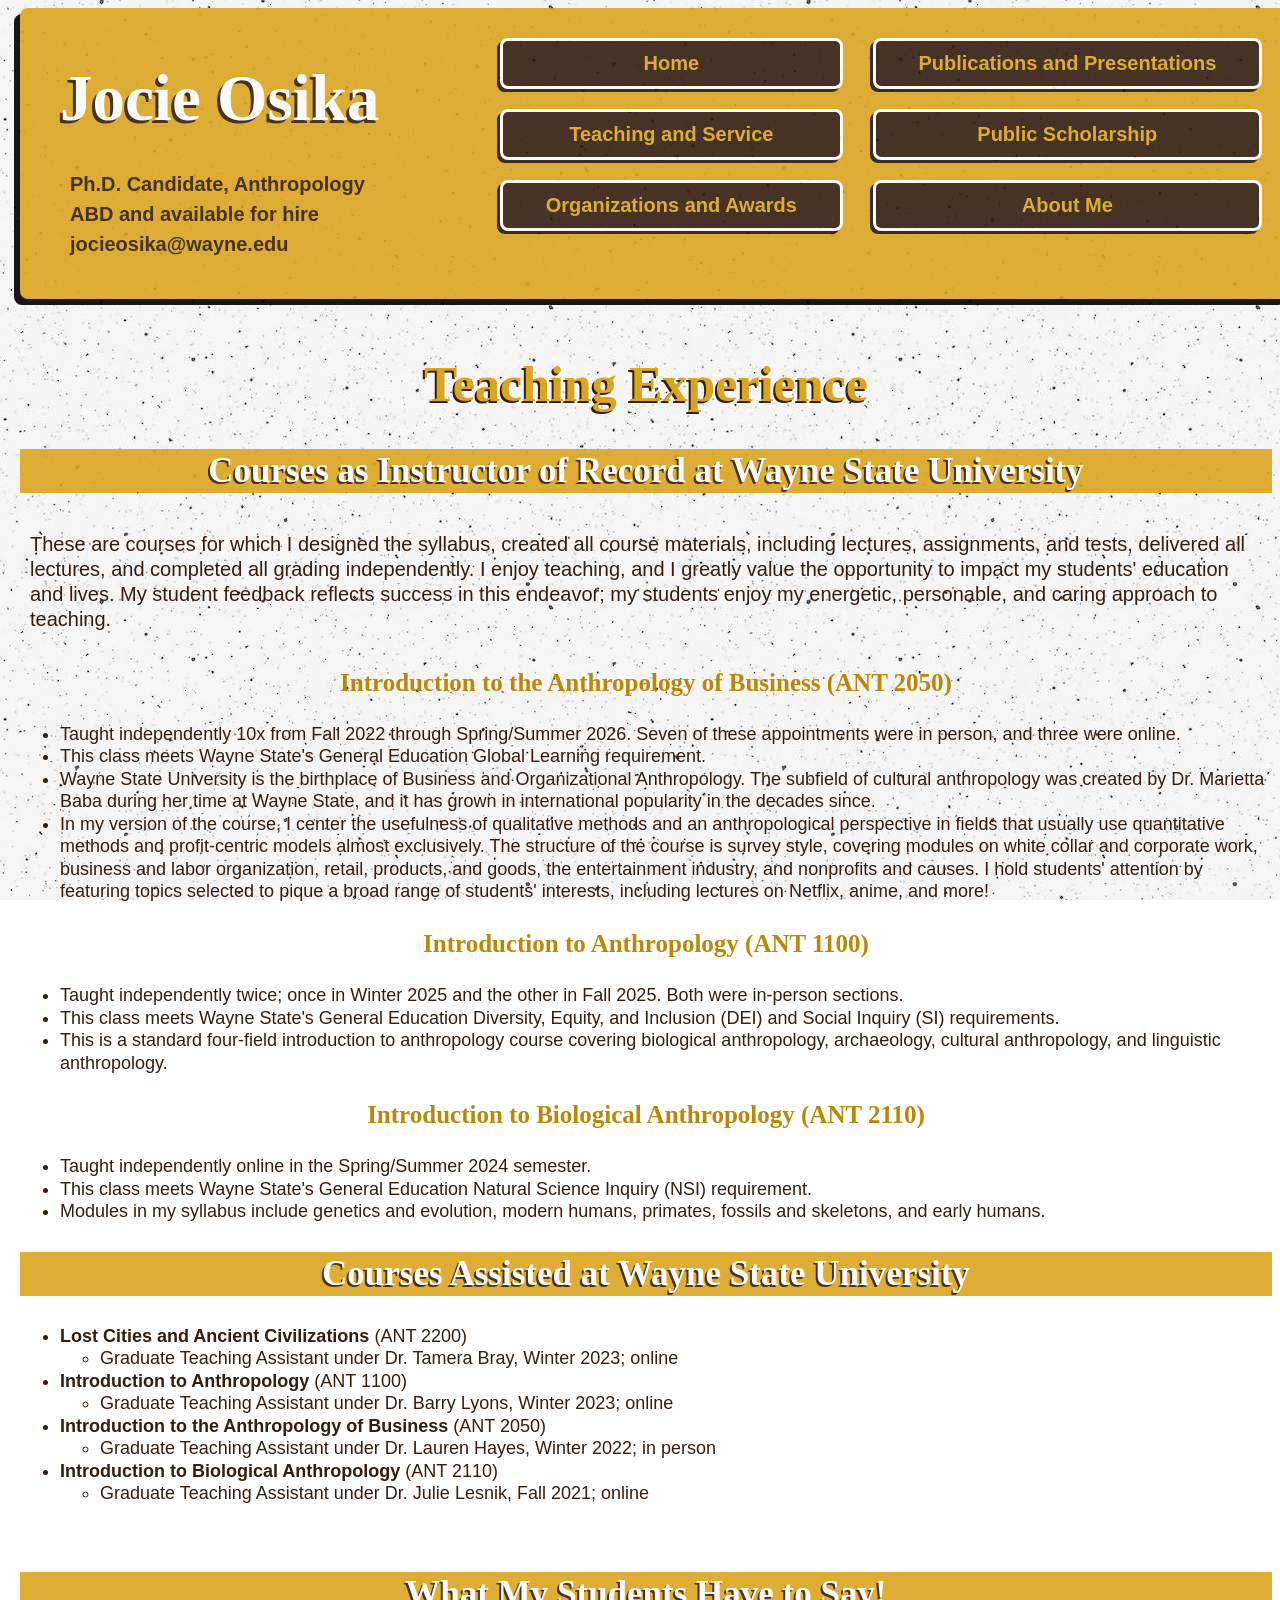
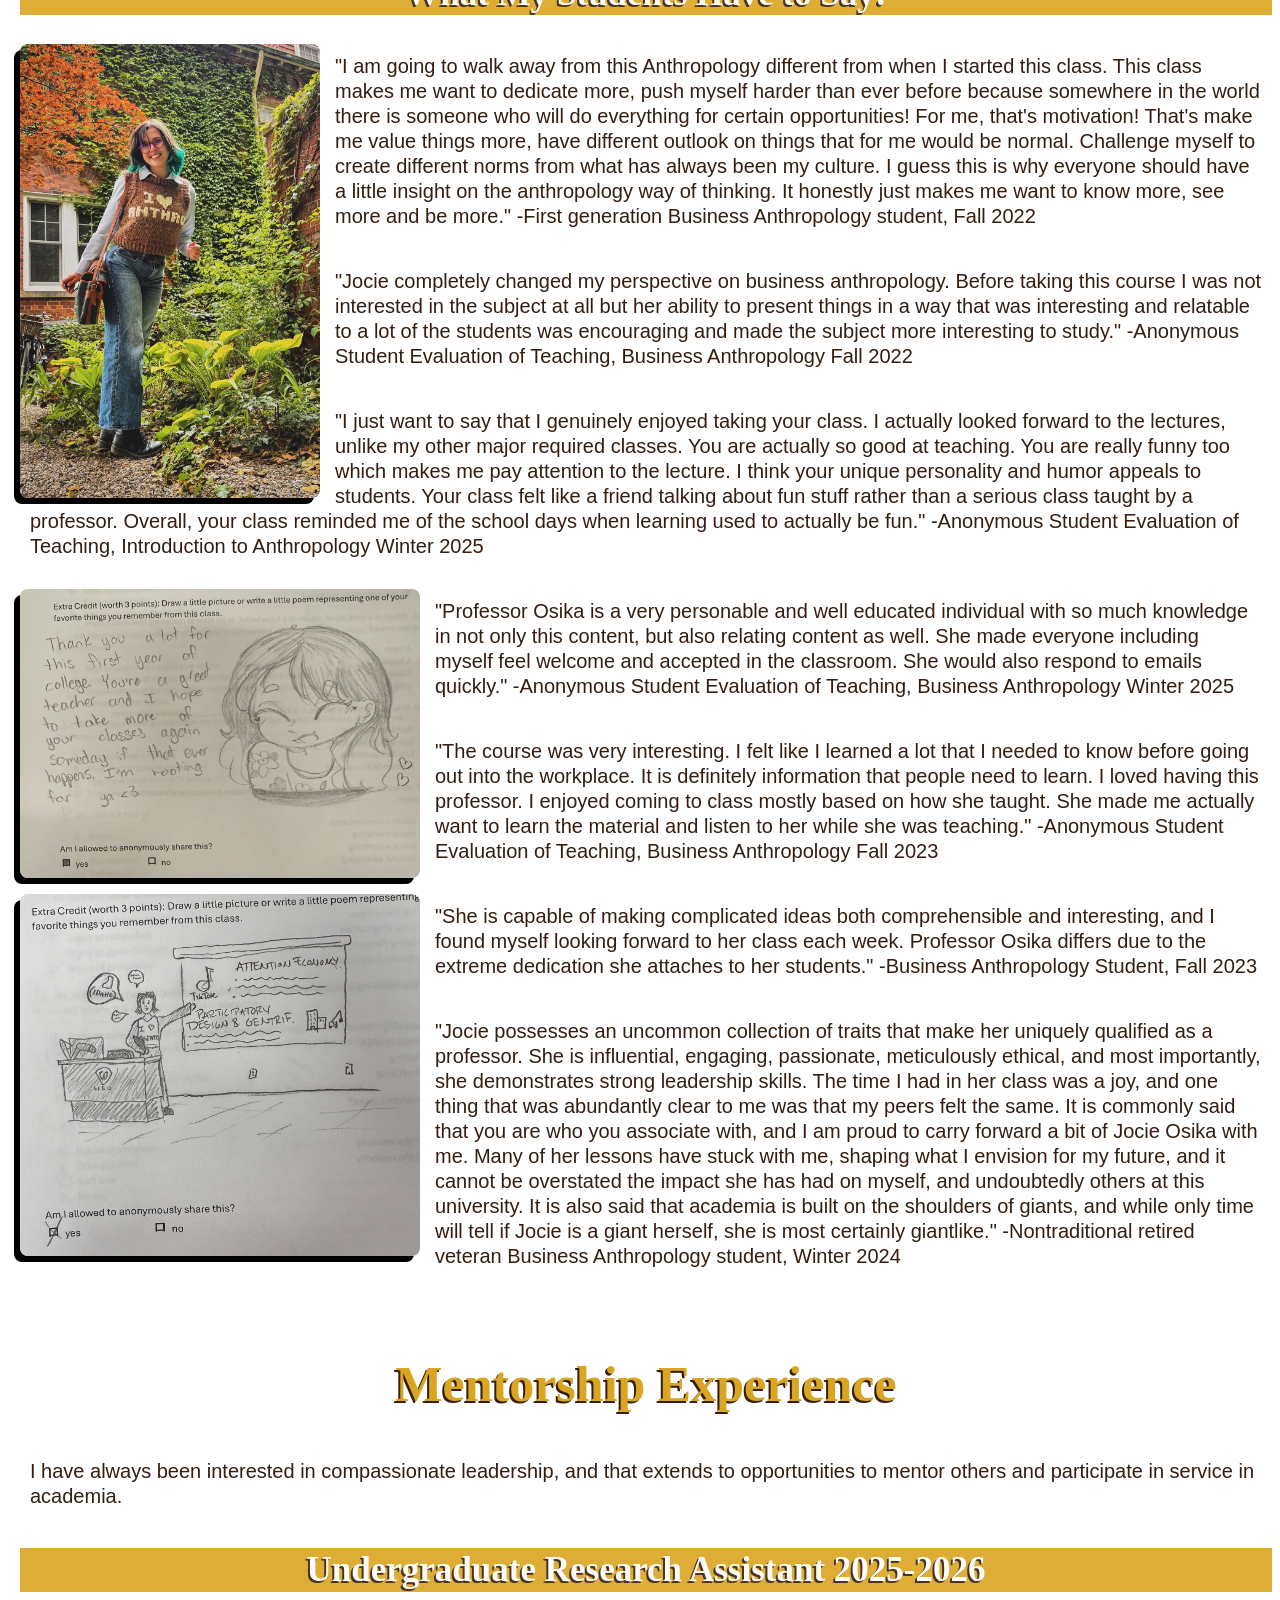
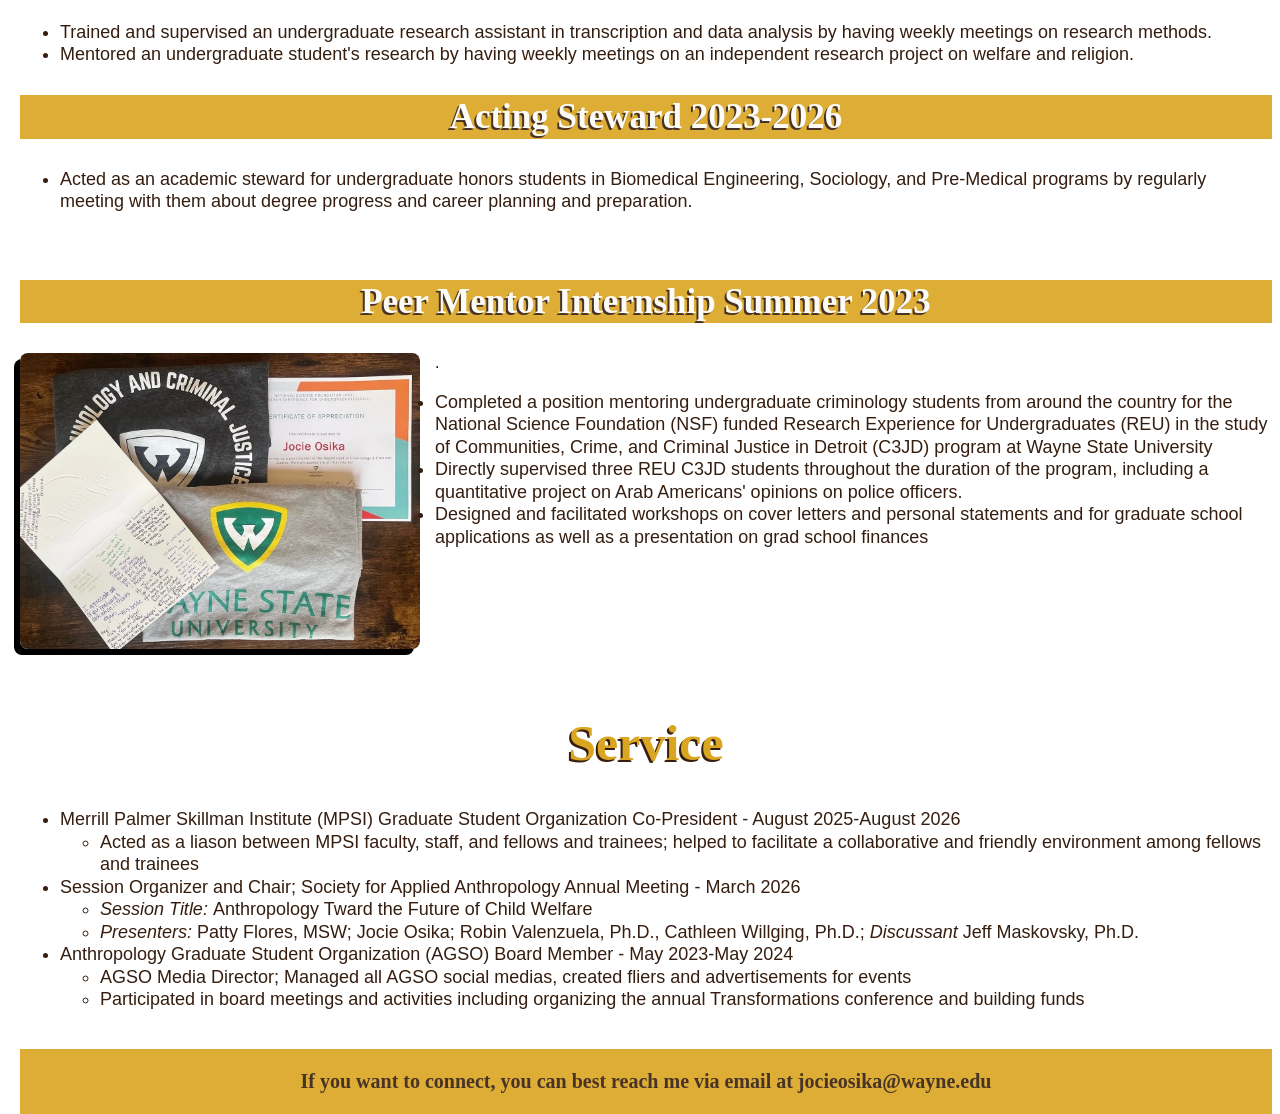
<file: Teaching&Service.html>
<!doctypehtml>
<html>
<head>
<title> JO|Teaching </title>
<link rel="stylesheet" href="style.css"/>
</head>
<body>
<div class="header">
	<div><h1> Jocie Osika </h1> 
	<p> Ph.D. Candidate, Anthropology 
	<br> ABD and available for hire 
	<br> jocieosika@wayne.edu </p></div>
	<div><div class="topnav">
		<a href= "index.html" class="button-link">Home</a>
		<a href= "Publications&Presentations.html" class="button-link">Publications and Presentations</a>
		<a href= "Teaching&Service.html" class="button-link">Teaching and Service</a>
		<a href= "publicscholarship.html" class="button-link"> Public Scholarship</a>
		<a href= "Organizations&Awards.html" class="button-link"> Organizations and Awards</a>
		<a href= "AboutMe.html" class="button-link"> About Me </a> </div></div>
</div>
<div class= "flex-container">
<div class= "box">
<h1> Teaching Experience </h2>
	<h2> Courses as Instructor of Record at Wayne State University </h2>
		<p> These are courses for which I designed the syllabus, created all course materials, including lectures, assignments, and tests, delivered all lectures, and completed all grading independently. I enjoy teaching, and I greatly value the opportunity to impact my students' education and lives. My student feedback reflects success in this endeavor; my students enjoy my energetic, personable, and caring approach to teaching. </p>
		<h3> Introduction to the Anthropology of Business (ANT 2050) </h3>
			<ul> 
				<li> Taught independently 10x from Fall 2022 through Spring/Summer 2026. Seven of these appointments were in person, and three were online. </li>
				<li> This class meets Wayne State's General Education Global Learning requirement. </li>
				<li> Wayne State University is the birthplace of Business and Organizational Anthropology. The subfield of cultural anthropology was created by Dr. Marietta Baba during her time at Wayne State, and it has grown in international popularity in the decades since.</li>
				<li> In my version of the course, I center the usefulness of qualitative methods and an anthropological perspective in fields that usually use quantitative methods and profit-centric models almost exclusively. The structure of the course is survey style, covering modules on white collar and corporate work, business and labor organization, retail, products, and goods, the entertainment industry, and nonprofits and causes. I hold students' attention by featuring topics selected to pique a broad range of students' interests, including lectures on Netflix, anime, and more!</li>
			</ul>
		<h3> Introduction to Anthropology (ANT 1100) </h3>
			<ul> 
				<li> Taught independently twice; once in Winter 2025 and the other in Fall 2025. Both were in-person sections.
				<li> This class meets Wayne State's General Education Diversity, Equity, and Inclusion (DEI) and Social Inquiry (SI) requirements.
				<li> This is a standard four-field introduction to anthropology course covering biological anthropology, archaeology, cultural anthropology, and linguistic anthropology. </li>
			</ul>
		<h3> Introduction to Biological Anthropology (ANT 2110) </h3>
			<ul> 
				<li> Taught independently online in the Spring/Summer 2024 semester.
				<li> This class meets Wayne State's General Education Natural Science Inquiry (NSI) requirement. </li>
				<li> Modules in my syllabus include genetics and evolution, modern humans, primates, fossils and skeletons, and early humans.
			</ul>
	<h2> Courses Assisted at Wayne State University </h2>
		<ul>		
			<li> <b> Lost Cities and Ancient Civilizations </b>(ANT 2200)
				<ul> <li> Graduate Teaching Assistant under Dr. Tamera Bray, Winter 2023; online</ul></li>
			<li> <b> Introduction to Anthropology</b> (ANT 1100)
				<ul><li> Graduate Teaching Assistant under Dr. Barry Lyons, Winter 2023; online </li></ul>
			<li> <b>Introduction to the Anthropology of Business </b>(ANT 2050)
				<ul><li> Graduate Teaching Assistant under Dr. Lauren Hayes, Winter 2022; in person </ul>
			<li> <b>Introduction to Biological Anthropology </b> (ANT 2110)
				<ul><li>Graduate Teaching Assistant under Dr. Julie Lesnik, Fall 2021; online </li></ul>
		</ul>
</div>	
<div class= "box">
	<h2> What My Students Have to Say! </h2>
	<img src="loveanthro.jpg" width="300" height="454" alt="Wearing the I <3 Anthro sweatervest I hand-knit to teach in!">
	<p> "I am going to walk away from this Anthropology different from when I started this class. This class makes me want to dedicate more, push myself harder than ever before because somewhere in the world there is someone who will do everything for certain opportunities! For me, that's motivation! That's make me value things more, have different outlook on things that for me would be normal. Challenge myself to create different norms from what has always been my culture. I guess this is why everyone should have a little insight on the anthropology way of thinking. It honestly just makes me want to know more, see more and be more." -First generation Business Anthropology student, Fall 2022 </p>
	<p>"Jocie completely changed my perspective on business anthropology. Before taking this course I was not interested in the subject at all but her ability to present things in a way that was interesting and relatable to a lot of the students was encouraging and made the subject more interesting to study." -Anonymous Student Evaluation of Teaching, Business Anthropology Fall 2022 </p>
	<p> "I just want to say that I genuinely enjoyed taking your class. I actually looked forward to the lectures, unlike my other major required
classes. You are actually so good at teaching. You are really funny too which makes me pay attention to the lecture. I think your unique personality and humor appeals to students. Your class felt like a friend talking about fun stuff rather than a serious class taught by a professor. Overall, your class reminded me of the school days when learning used to actually be fun." -Anonymous Student Evaluation of Teaching, Introduction to Anthropology Winter 2025 </p>
	<img src="studentdrawing1.jpeg" width="400" height="289" alt="A student response to the final's extra credit question about what they liked most in the class">
	<p> "Professor Osika is a very personable and well educated individual with so much knowledge in not only this content, but also relating content as well. She made everyone including myself feel welcome and accepted in the classroom. She would also respond to emails quickly." -Anonymous Student Evaluation of Teaching, Business Anthropology Winter 2025 </p>
	<p> "The course was very interesting. I felt like I learned a lot that I needed to know before going out into the workplace. It is definitely
information that people need to learn. I loved having this professor. I enjoyed coming to class mostly based on how she taught. She made me actually want to learn the material and listen to her while she was teaching." -Anonymous Student Evaluation of Teaching, Business Anthropology Fall 2023</p>
	<img src="studentdrawing2.jpeg" width="400" height="362" alt="A student response to the final's extra credit question about what they liked most in the class">
	<p>"She is capable of making complicated ideas both comprehensible and interesting, and I found myself looking forward to her class each week. Professor Osika differs due to the extreme dedication she attaches to her students." -Business Anthropology Student, Fall 2023 </p>
	<p>"Jocie possesses an uncommon collection of traits that make her uniquely qualified as a professor. She is influential, engaging, passionate, meticulously ethical, and most importantly, she demonstrates strong leadership skills. The time I had in her class was a joy, and one thing that was abundantly clear to me was that my peers felt the same. It is commonly said that you are who you associate with, and I am proud to carry forward a bit of Jocie Osika with me. Many of her lessons have stuck with me, shaping what I envision for my future, and it cannot be overstated the impact she has had on myself, and undoubtedly others at this university. It is also said that academia is built on the shoulders of giants, and while only time will tell if Jocie is a giant herself, she is most certainly giantlike." -Nontraditional retired veteran Business Anthropology student, Winter 2024
</div>
<div class= "box">
<h1> Mentorship Experience </h1>
	<p> I have always been interested in compassionate leadership, and that extends to opportunities to mentor others and participate in service in academia. </p>
	<h2> Undergraduate Research Assistant 2025-2026 </h2>
		<ul>
			<li> Trained and supervised an undergraduate research assistant in transcription and data analysis by having weekly meetings on research methods. </li>
			<li> Mentored an undergraduate student's research by having weekly meetings on an independent research project on welfare and religion. </li>
		</ul>
	<h2> Acting Steward 2023-2026 </h2>
		<ul>
			<li> Acted as an academic steward for undergraduate honors students in Biomedical Engineering, Sociology, and Pre-Medical programs by regularly meeting with them about degree progress and career planning and preparation. </li>
		</ul>
</div>
<div class= "box">
	<h2> Peer Mentor Internship Summer 2023 </h2>
		<img src= "REUC3JD.jpg" width="400" height="296" alt= The certificate, thank you note, and shirts I received at the conclusion of the REU C3JD program>.
		<ul>
			<li> Completed a position mentoring undergraduate criminology students from around the country for the National Science Foundation (NSF) funded Research Experience for Undergraduates (REU) in the study of Communities, Crime, and Criminal Justice in Detroit (C3JD) program at Wayne State University </li>
			<li> Directly supervised three REU C3JD students throughout the duration of the program, including a quantitative project on Arab Americans' opinions on police officers. </li>
			<li> Designed and facilitated workshops on cover letters and personal statements and for graduate school applications as well as a presentation on grad school finances
			<Supported Taku Chawota as Project Director and Dr. Bradley Smith and Dr. Matthew Larson as Co-Principal Investigators.
		</ul>
</div>
<div class= "box">
<h1> Service </h1>
	<ul>
		<li> Merrill Palmer Skillman Institute (MPSI) Graduate Student Organization Co-President - August 2025-August 2026 </li>
			<ul><li> Acted as a liason between MPSI faculty, staff, and fellows and trainees; helped to facilitate a collaborative and friendly environment among fellows and trainees </li></ul>
		<li> Session Organizer and Chair; Society for Applied Anthropology Annual Meeting - March 2026 </li>
			<ul> <li> <i> Session Title: </i> Anthropology Tward the Future of Child Welfare </li>
			<li> <i> Presenters: </i> Patty Flores, MSW; Jocie Osika; Robin Valenzuela, Ph.D., Cathleen Willging, Ph.D.; <i> Discussant </i> Jeff Maskovsky, Ph.D. </li></ul>
		<li> Anthropology Graduate Student Organization (AGSO) Board Member - May 2023-May 2024 </li>
			<ul> <li> AGSO Media Director; Managed all AGSO social medias, created fliers and advertisements for events</li>
			<li> Participated in board meetings and activities including organizing the annual Transformations conference and building funds </li></ul>
	</ul>
</div> </div>
<div class="footer"> 
	<p> If you want to connect, you can best reach me via email at jocieosika@wayne.edu </p>
</div>
</body>
</html>
</file>
<file: style.css>
body {
		background-image: url("background.jpg");
		background-attachment: fixed;
	font-family: Helvetica, Verdana;
	line-height: 1.25;
	margin-left: 20px;
	cursor: url('yellow.png'), auto;
}

img{
	border-radius: 8px;
	box-shadow: -6px 6px;
	float: left;
	margin-right: 15px;
	margin-bottom: 10px;
}

.flex-container{
	display: flex;
	flex-direction: column;
	flex-wrap: wrap;
	gap: 20px;
	justify-content: center;
}

.box{
	flex: 1;
	min-width; 250px;
}

.header {
	height: auto;
	width: 100%;
	background-color: #DAA520;
	opacity: 0.90;
	margin-bottom: 20px;
	display: grid;
	grid-template-columns: 450px auto;
	padding: 10px;
	box-shadow: -6px 6px;
	border-radius: 8px;
	cursor: url('yellow.png'), auto;
	h1 {
		font-family: Georgia, Garamond;
		font-size: 65px;
		color: #FCFBF4;
		text-shadow: -3px 3px #351E10;
		background-color: #DAA520;
		margin-left: 30px;
		margin-top: 40px;
		margin-bottom: 10px;
		text-align: left;
	}
	p {
		font-size: 20px;
		color: #351E10;
		background-color: #DAA520;
		margin-left: 30px;
		text-align: left;
		font-weight: 550;
		line-height: 1.5
	}
}
.topnav {
	display: grid;
	grid-template-columns: auto auto;
	grid-template-rows: 1fr 1fr 1fr;
	text-align: center;
	font-size: 25px;
	column-gap: 10px;
	padding: 10px;

}
.footer {
	height:50px;
	width: 100%;
	background-color: #DAA520;
	opacity: 0.90;
	margin-top: 20px;
	text-align: center;
	border-radius: 8px;
	p {
		font-family: Georgia, Garamond;
		font size: 20px;
		font-weight: bold;
		color: #351E10;
		background-color: #DAA520;
		padding: 20px;
	}
}
.button-link {
	display: inline-block;
	padding: 10px 20px;
	background-color: #351E10;
	color: #DAA520;
	text-decoration: none;
	text-align: center;
	font-size: 20px;
	margin: 10px;
	border: 3px solid #FCFBF4;
	box-shadow: -3px 3px #29170b;
	border-radius: 8px;
	cursor: url('sparkle.png'), auto;
}
.button-link:hover {
	background-color: #29170b;
	cursor: url('sparkle.png'), auto;
}
h1 {
	font-family: Georgia, Garamond;
	font-size: 50px;
	color: #DAA520;
	text-shadow: -2px 2px #351E10;
	text-align: center;
}
h2 {
	font-family: Georgia, Garamond;
	font-size: 35px;
	color: #FCFBF4;
	text-shadow: -2px 2px #351E10;
	background-color: #DAA520;
	opacity: 0.90;
	text-align: center;
}
h3 {
	font-family: Georgia, Garamond;
	font-size: 25px;
	color: #ba8707;
	text-align: Center;
}
h4 {
	font-family: Georgia, Garamond;
	font-size: 20px;
	color: #351E10;
	text-align: left;
}
p {
	font-size: 20px;
	color: #351E10;
	padding: 10px;
}
ul {
	font-size: 18px;
	color: #351E10;
}

table {
	font-size: 18px;
	color: #351E10;
	cursor: url('yellow.png'), auto;
}
a:link {
	color: #DAA520;
	text-decoration: none;
	font-weight: bold;
	cursor: url('sparkle.png'), auto;
}
a:visited {
	color: #ba8707;
	text-decoration: none;
	cursor: url('yellow.png'), auto;
}
a:hover {
	color: #ba8707;
	text-decoration: none;
	cursor: url('sparkle.png'), auto;
}
</file>
